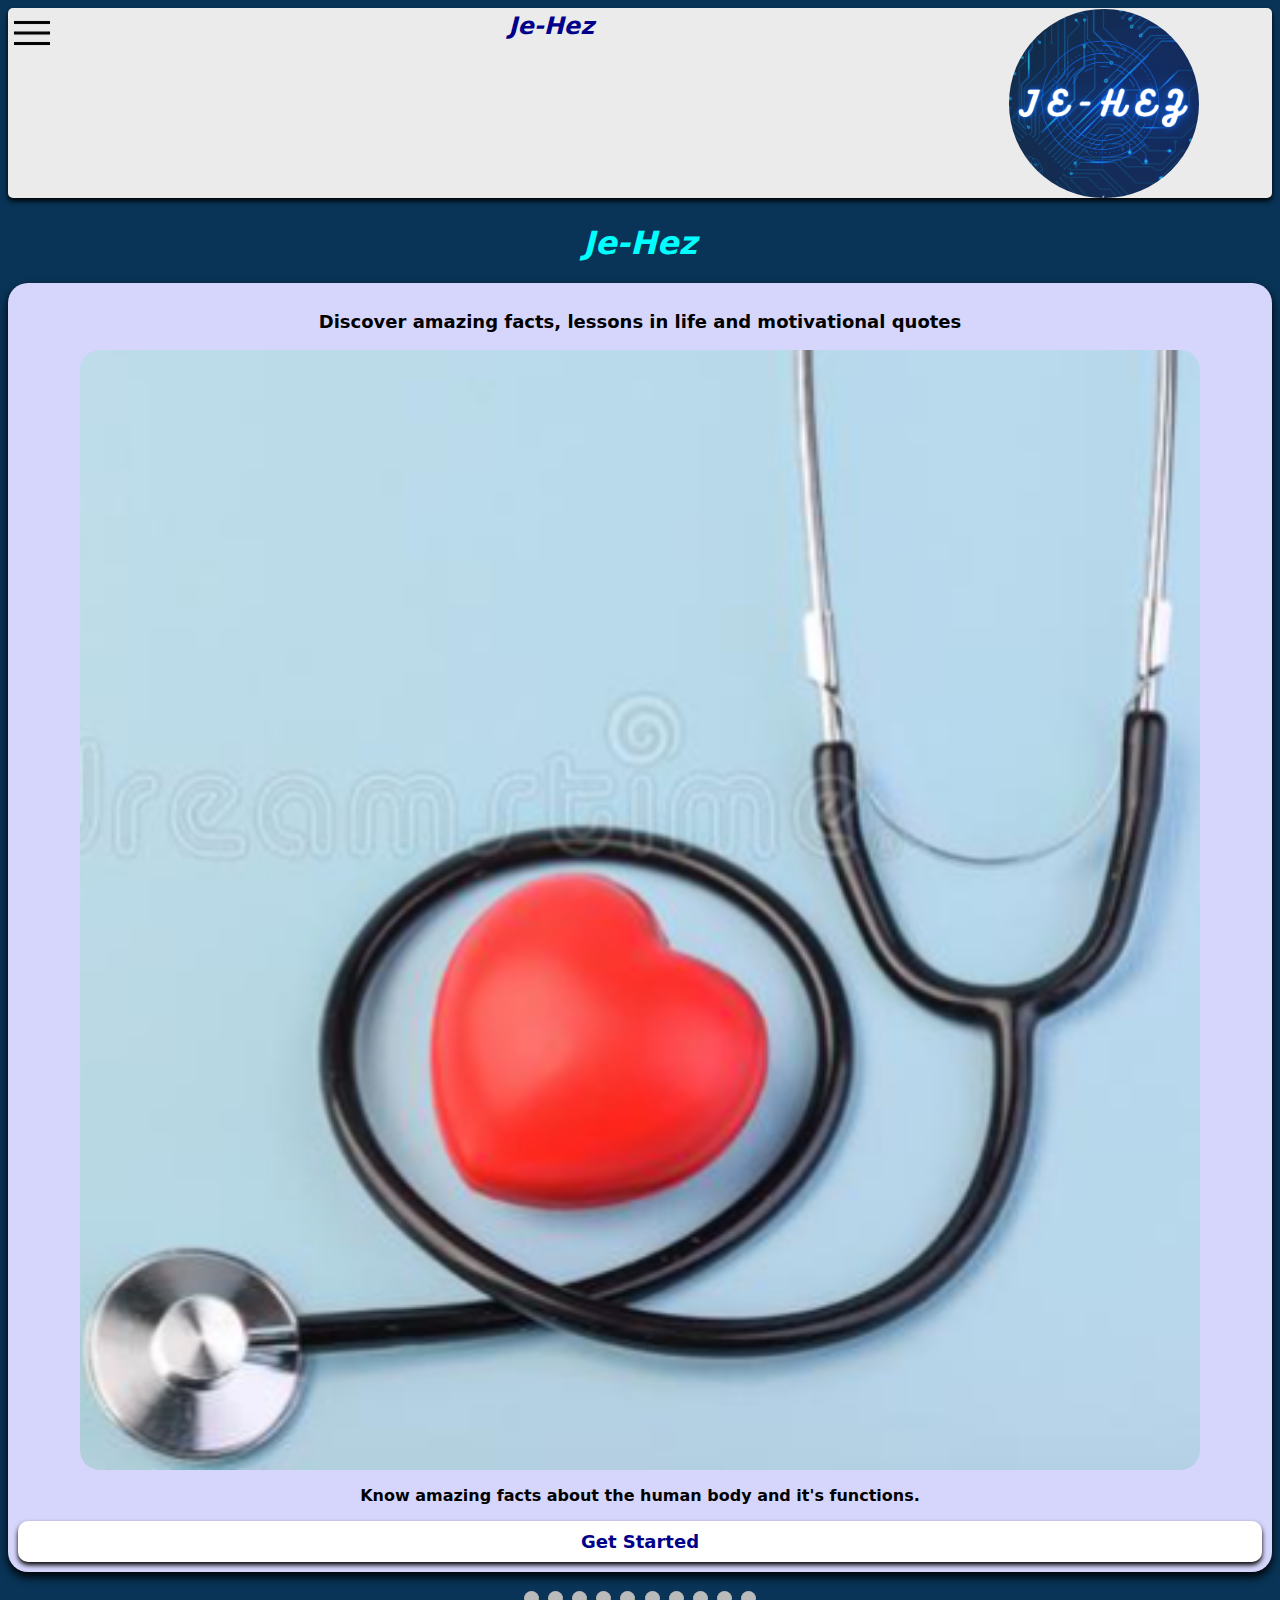
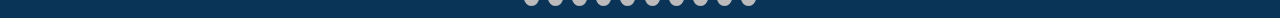
<file: index.html>
<!DOCTYPE html>
<html lang="en">
<head>
    <meta charset="UTF-8">
    <meta http-equiv="X-UA-Compatible" content="IE=edge">
    <meta name="viewport" content="width=device-width, initial-scale=1.0">
    <title>Home</title>
    <link rel="stylesheet" href="css/index.css">
</head>
<body>
    <div class="div">
        <div class="dd">
        <img src="icons/menu.png" class="dd-btn">
        <div class="dd-content">
            <div class="dis">
            <h2 class="head">Je-Hez</h2>
            <a href="#"><img class="img" src="icons/home.png">Home</a>
            <a href="collections.html"><img class="img" src="icons/collection.png">Collections</a>
            <a href="" onclick="note()"><img class="img" src="icons/trend.png">Trending</a>
            <a href="" onclick="note()"><img class="img" src="icons/explore.png">Discover</a>
            <a href="about.html"><img class="img" src="icons/about.png">About Us</a>
            </div>
        </div>
        </div>
        <p>Je-Hez</p>
         <img src="images/jehez.png" width="15%" style="border-radius: 50%;" class="logo">
    </div>
    <div class="body">
    <h1>Je-Hez</h1>
        <div class="slider">
            <p>Discover amazing facts, lessons in life and motivational quotes
            </p>
            <div class="mySlides fade">
                <img class="im" src="images/human.png">
                <p>Know amazing facts about the human body and it's functions.</p>
            </div>
            <div class="mySlides fade">
                <img class="im" src="images/food.png">
                <p>Get an idea on what kind of food is best for your body, and more 
                    fun facts.
                </p>
            </div>
            <div class="mySlides fade">
                <img class="im" src="images/nature.png">
                <p>Interesting facts about mother nature.</p>
            </div>
            <div class="mySlides fade">
                <img class="im" src="images/tech.png">
                <p>Get updated on scientific research done world wide.</p>
            </div>
            <div class="mySlides fade">
                <img class="im" src="images/school.png">
                <p>Updates on the education and business sector.</p>
            </div>
            <div class="mySlides fade">
                <img class="im" src="images/science.png">
                <p>Can't trust books with you're technology research? We've got 
                    your back.
                </p>
            </div>
            <div class="mySlides fade">
                <img class="im" src="images/space.png">
                <p>Ideas and facts beyond the stars, in space. Discover more.</p>
            </div>
            <div class="mySlides fade">
                <img class="im" src="images/animal.png">
                <p>Explore the hidden facts about the wild.</p>
            </div>
            <div class="mySlides fade">
                <img class="im" src="images/life.png">
                <p>Lessons in life that get you motivated.</p>
            </div>
            <div class="mySlides fade">
                <img class="im" src="images/quotes.png">
                <p>Get motivated in different categories with motivational quotes 
                    and articles.
                </p>
            </div>
        <a href="collections.html" class="start">Get Started</a>
        </div><br>
        <div style="text-align: center;">
            <span class="dot"></span>
            <span class="dot"></span>
            <span class="dot"></span>
            <span class="dot"></span>
            <span class="dot"></span>
            <span class="dot"></span>
            <span class="dot"></span>
            <span class="dot"></span>
            <span class="dot"></span>
            <span class="dot"></span>
        </div>
    </div>
    <script src="javascript/index.js"></script>
    <script src="javascript/note.js"></script>
</body>
</html>
</file>
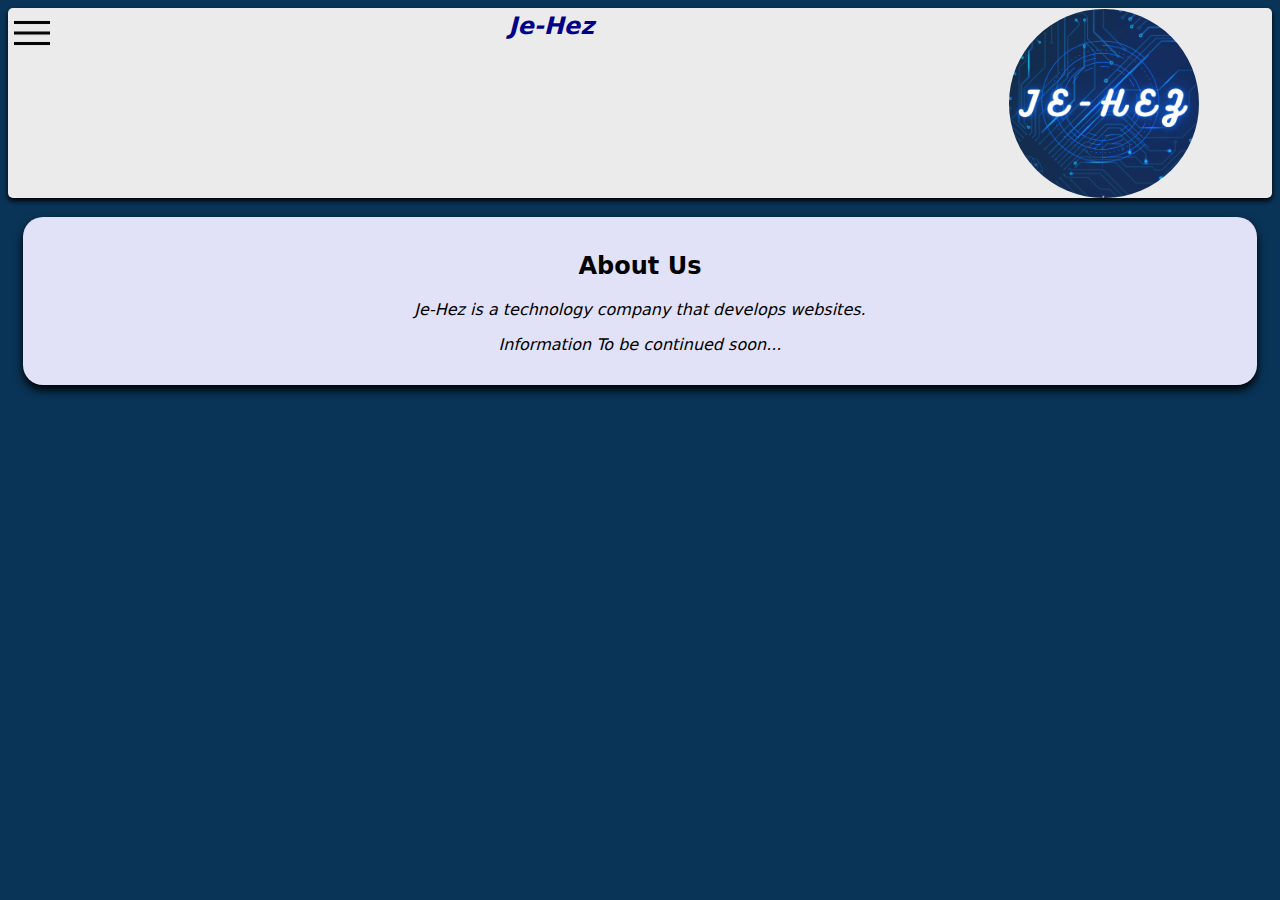
<file: about.html>
<!DOCTYPE html>
<html lang="en">
<head>
    <meta charset="UTF-8">
    <meta http-equiv="X-UA-Compatible" content="IE=edge">
    <meta name="viewport" content="width=device-width, initial-scale=1.0">
    <title>About Us</title>
    <link rel="stylesheet" href="css/about.css">
</head>
<body>
    <div class="div">
        <div class="dd">
            <img src="icons/menu.png" class="dd-btn">
            <div class="dd-content">
                <div class="dis">
                <h2 class="head">Je-Hez</h2>
                <a href="index.html"><img class="img" src="icons/home.png">Home</a>
                <a href="collections.html"><img class="img" src="icons/collection.png">Collections</a>
                <a href=""><img class="img" src="icons/trend.png">Trending</a>
                <a href=""><img class="img" src="icons/explore.png">Discover</a>
                <a href="about.html"><img class="img" src="icons/about.png">About Us</a>
                </div>
            </div>
            </div>
            <p>Je-Hez</p>
             <img src="images/jehez.png" width="15%" style="border-radius: 50%;" class="logo">
        </div>  
    <div class="body">
        <h2>About Us</h2>
        <p>Je-Hez is a technology company that develops websites.</p>
        <p>Information To be continued soon...</p>
    </div>
    <script src="javascript/note.js"></script>
</body>
</html>
</file>
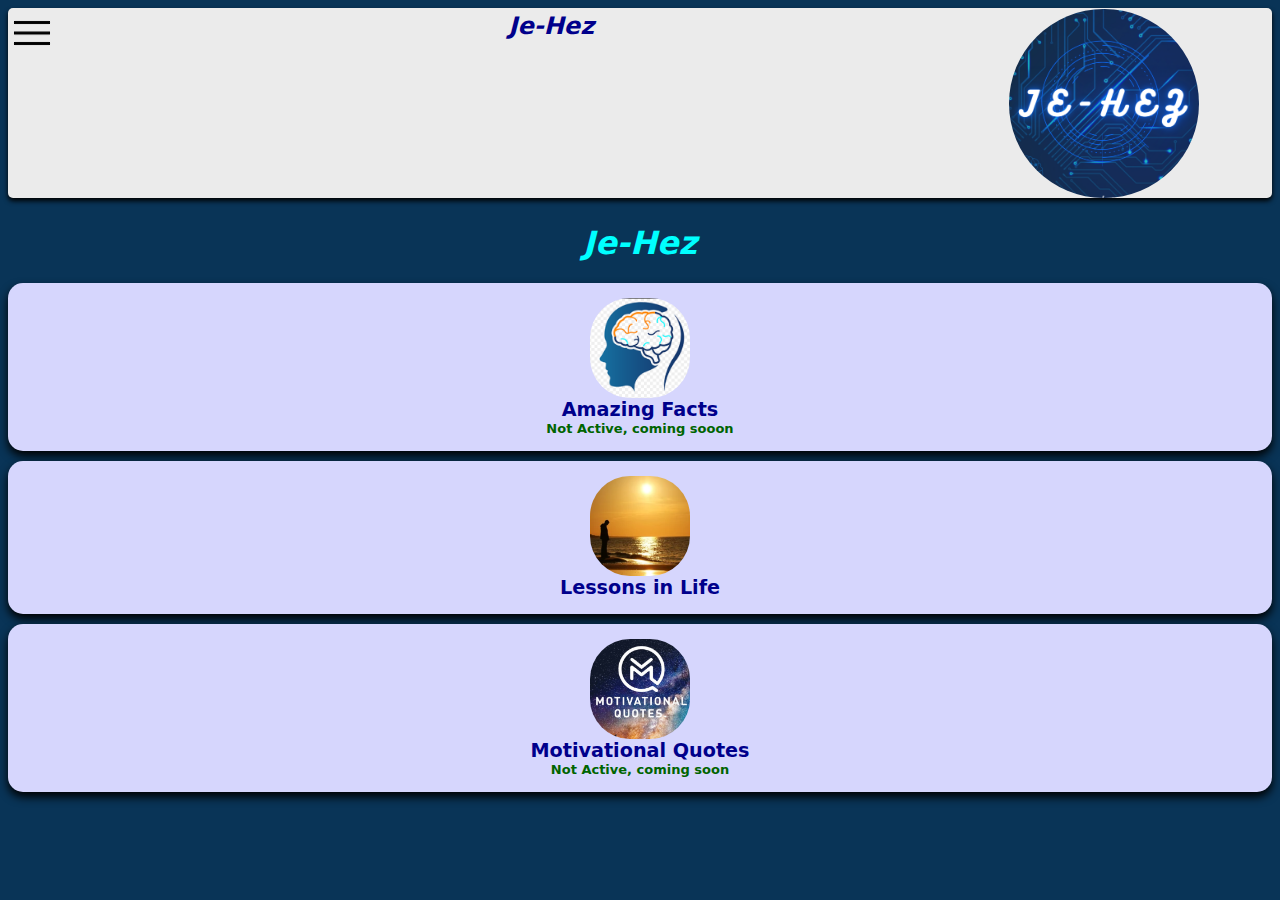
<file: collections.html>
<!DOCTYPE html>
<html lang="en">
<head>
    <meta charset="UTF-8">
    <meta http-equiv="X-UA-Compatible" content="IE=edge">
    <meta name="viewport" content="width=device-width, initial-scale=1.0">
    <title>Collections</title>
    <link rel="stylesheet" href="css/collections.css">
</head>
<body>
    <div class="div">
        <div class="dd">
            <img src="icons/menu.png" class="dd-btn">
            <div class="dd-content">
                <div class="dis">
                <h2 class="head">Je-Hez</h2>
                <a href="index.html"><img class="img" src="icons/home.png">Home</a>
                <a href="#"><img class="img" src="icons/collection.png">Collections</a>
                <a href="" onclick="note()"><img class="img" src="icons/trend.png">Trending</a>
                <a href="" onclick="note()"><img class="img" src="icons/explore.png">Discover</a>
                <a href="about.html"><img class="img" src="icons/about.png">About Us</a>
                </div>
            </div>
            </div>
            <p>Je-Hez</p>
             <img src="images/jehez.png" width="15%" style="border-radius: 50%;" class="logo">
    </div> 
    <div class="body">
    <h1>Je-Hez</h1>
    <div class="maini">
        <a href="" onclick="note()"><img src="images/amazing.png">Amazing Facts <br>
        <p>Not Active, coming sooon</p></a>
    </div>
    <div class="main">
        <a href="lessons/topics.html"><img src="images/life.png">Lessons in Life</a>
    </div>
    <div class="maini">
        <a href="" onclick="note()"><img src="images/quotess.png">Motivational Quotes <br>
        <p>Not Active, coming soon</p></a>
    </div>
    </div>
    <script src="javascript/note.js"></script>
</body>
</html>
</file>
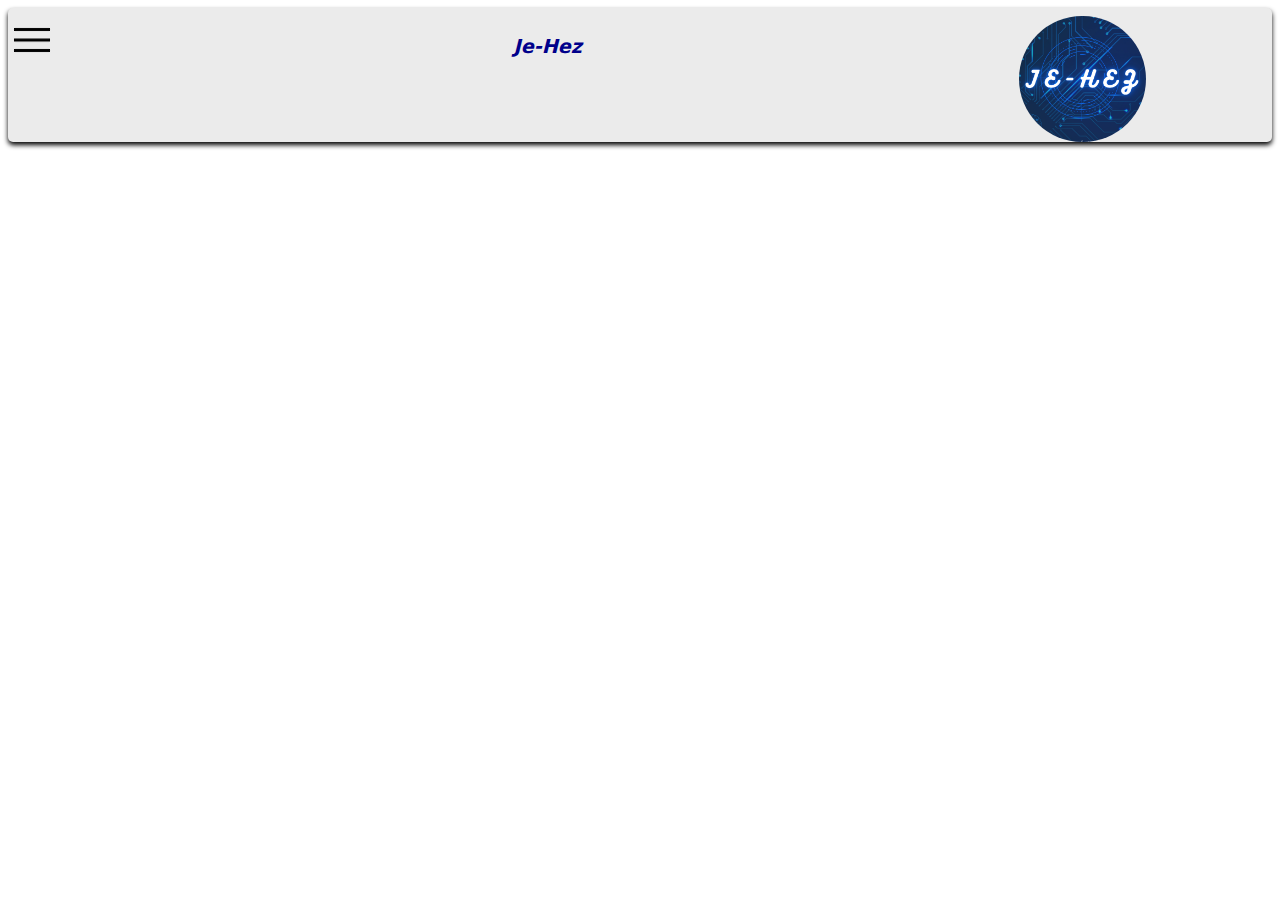
<file: nav.html>
<!DOCTYPE html>
<html lang="en">
<head>
    <meta charset="UTF-8">
    <meta http-equiv="X-UA-Compatible" content="IE=edge">
    <meta name="viewport" content="width=device-width, initial-scale=1.0">
    <title>nav</title>
    <link rel="stylesheet" href="css/nav.css">
</head>
<body>
    <div class="div">
        <div class="dd">
            <img src="icons/menu.png" class="dd-btn">
            <div class="dd-content">
                <div class="dis">
                <h2 class="head">Je-Hez</h2>
                <a href="index.html"><img class="img" src="icons/home.png">Home</a>
                <a href="collections.html"><img class="img" src="icons/collection.png">Collections</a>
                <a href=""><img class="img" src="icons/trend.png">Trending</a>
                <a href=""><img class="img" src="icons/explore.png">Discover</a>
                <a href="about.html"><img class="img" src="icons/about.png">About Us</a>
                </div>
            </div>
            </div>
            <p>Je-Hez</p>
             <img src="images/jehez.png" width="10%" style="border-radius: 50%;" class="logo">
        </div>  
</body>
</html>
</file>
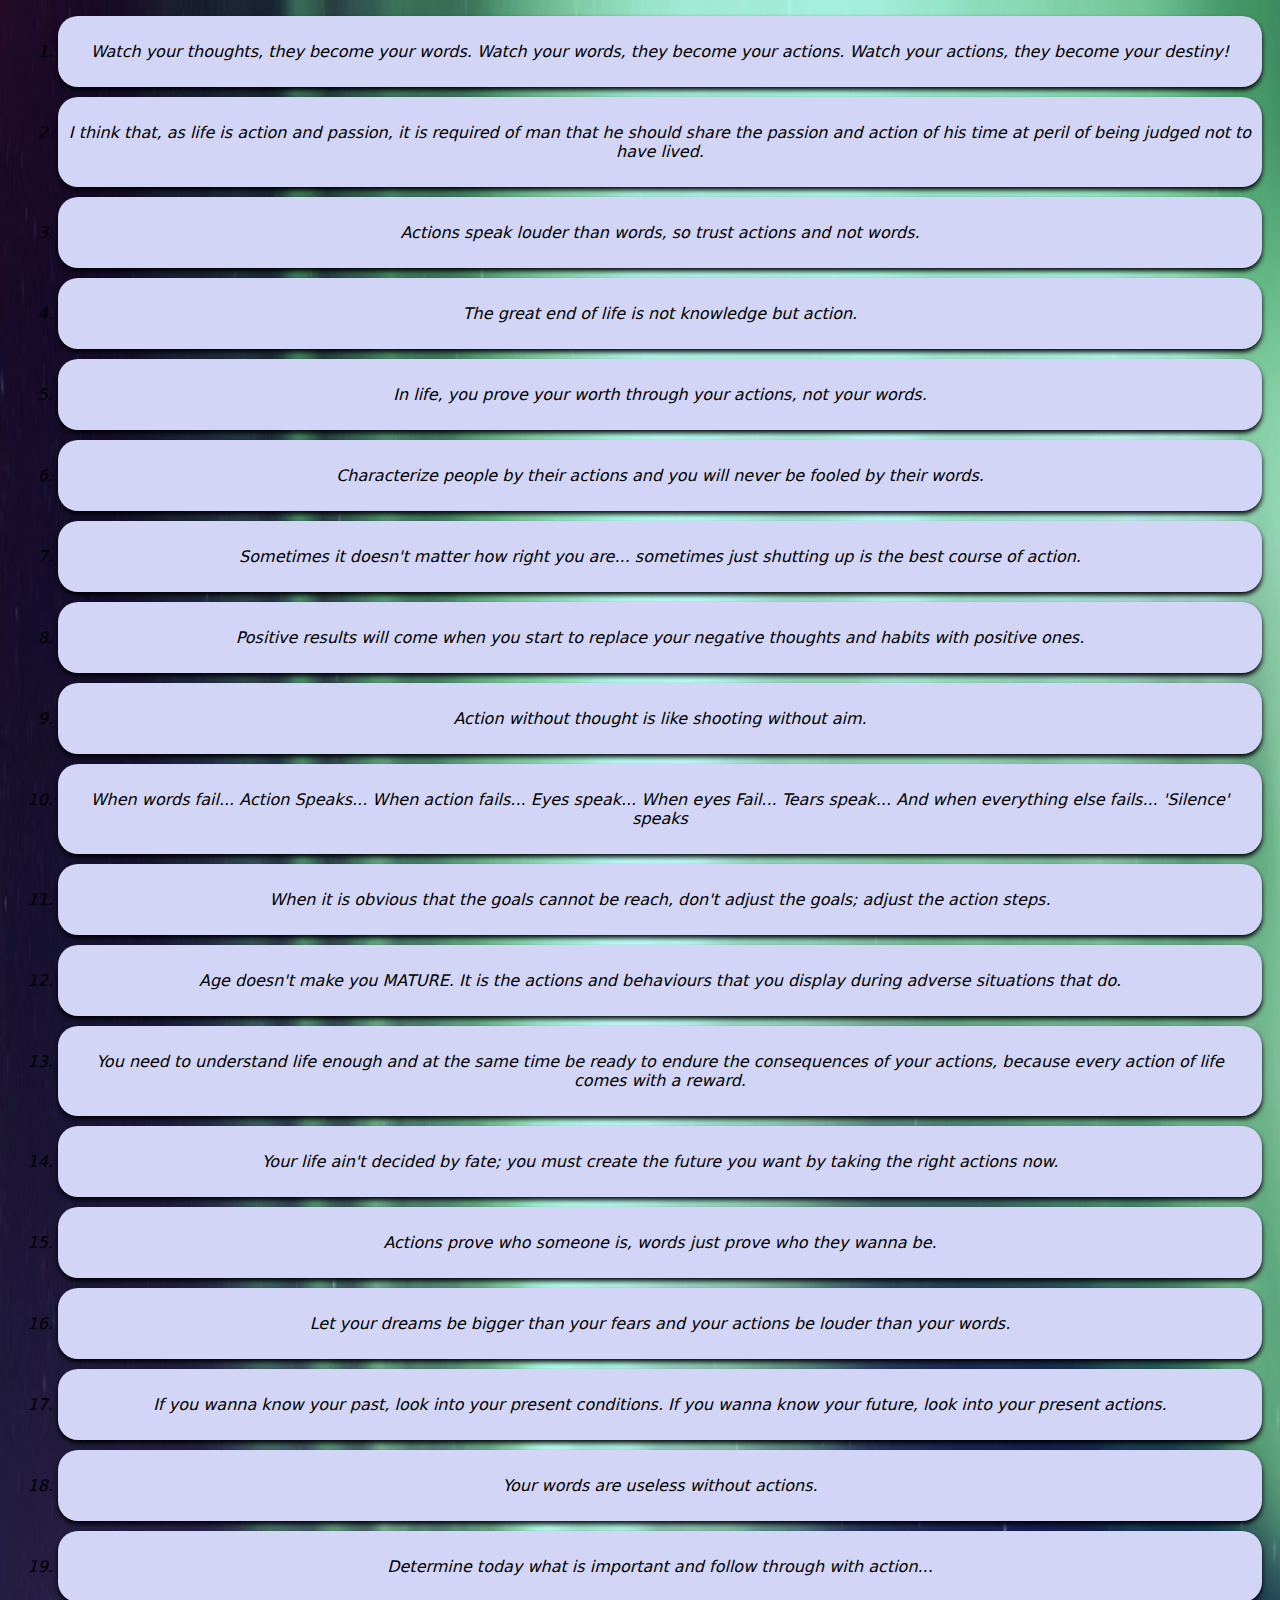
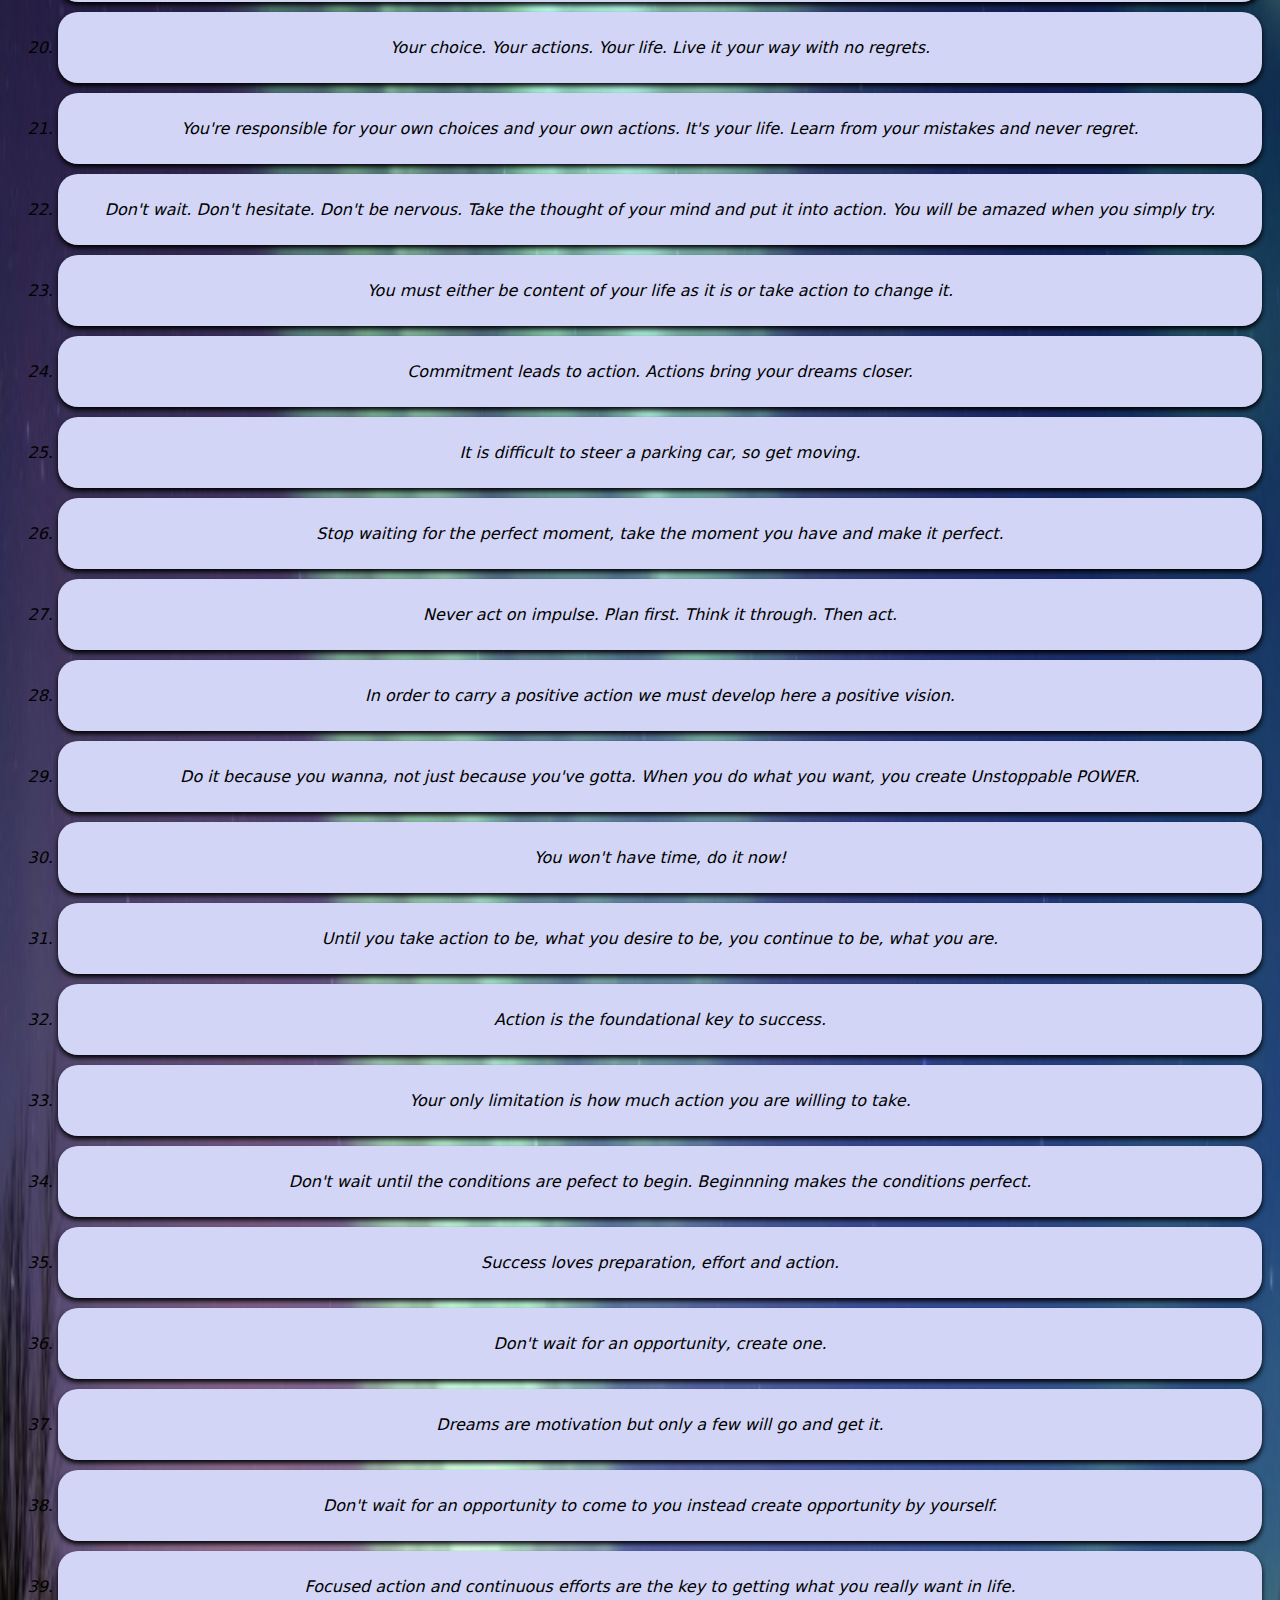
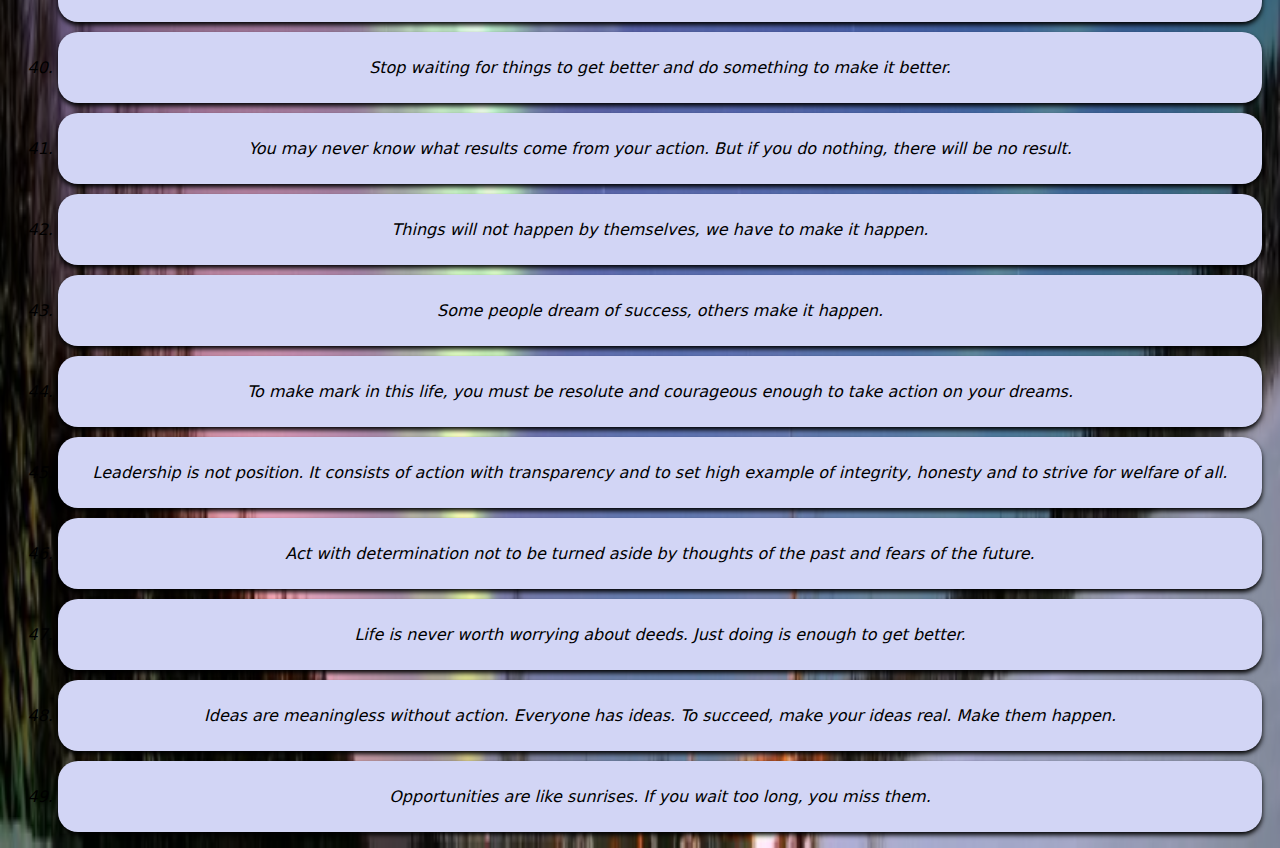
<file: lessons/action.html>
<!DOCTYPE html>
<html lang="en">
<head>
    <meta charset="UTF-8">
    <meta http-equiv="X-UA-Compatible" content="IE=edge">
    <meta name="viewport" content="width=device-width, initial-scale=1.0">
    <title>Action</title>
    <link rel="stylesheet" href="css/style.css">
</head>
<body style="background-image: url('images/space.png'); background-size: 100% 100%">
    <ol>
        <li><p>Watch your thoughts, they become your words. Watch your words, 
            they become your actions. Watch your actions, they become your 
            destiny! 
        </p></li>
        <li><p>I think that, as life is action and passion, it is required of man 
            that he should share the passion and action of his time at peril 
            of being judged not to have lived.
        </p></li>
        <li><p>Actions speak louder than words, so trust actions 
            and not words.
        </p></li>
        <li><p>The great end of life is not knowledge but action.</p></li>
        <li><p>In life, you prove your worth through your actions, 
            not your words.
        </p></li>
        <li><p>Characterize people by their actions and you will never 
            be fooled by their words.
        </p></li>
        <li><p>Sometimes it doesn't matter how right you are... 
            sometimes just shutting up is the best course of action.
        </p></li>
        <li><p>Positive results will come when you start to replace your negative 
            thoughts and habits with positive ones.
        </p></li>
        <li><p>Action without thought is like shooting 
            without aim.
        </p></li>
        <li><p>When words fail... Action Speaks... When action fails... 
            Eyes speak... When eyes Fail... Tears speak... And when everything else fails... 
            'Silence' speaks
        </p></li>
        <li><p>When it is obvious that the goals cannot be reach, don't adjust 
            the goals; adjust the action steps.
        </p></li>
        <li><p>Age doesn't make you MATURE. It is the actions and behaviours that you 
            display during adverse situations that do.
        </p></li>
        <li><p>You need to understand life enough and at the same time be 
            ready to endure the consequences of your actions, because every action 
            of life comes with a reward.
        </p></li>
        <li><p>Your life ain't decided by fate; you must create the future 
            you want by taking the right actions now.
        </p></li>
        <li><p>Actions prove who someone is, words just prove who they 
            wanna be.
        </p></li>
        <li><p>Let your dreams be bigger than your fears and your actions be louder 
            than your words.
        </p></li>
        <li><p>If you wanna know your past, look into your present conditions. 
            If you wanna know your future, look into your present actions.
        </p></li>
        <li><p>Your words are useless without actions.</p></li>
        <li><p>Determine today what is important and follow through with action...</p></li>
        <li><p>Your choice. Your actions. Your life. Live it your way with no 
            regrets.
        </p></li>
        <li><p>You're responsible for your own choices and your own actions. 
            It's your life. Learn from your mistakes and never regret.
        </p></li>
        <li><p>Don't wait. Don't hesitate. Don't be nervous. Take the thought of 
            your mind and put it into action. You will be amazed when you simply try.
        </p></li>
        <li><p>You must either be content of your life as it is or take action 
            to change it.
        </p></li>
        <li><p>Commitment leads to action. Actions bring your dreams closer.</p></li>
        <li><p>It is difficult to steer a parking car, so get moving.</p></li>
        <li><p>Stop waiting for the perfect moment, take the moment you have and make it perfect.</p></li>
        <li><p>Never act on impulse. Plan first. Think it through. Then act.</p></li>
        <li><p>In order to carry a positive action we must develop here a positive vision.</p></li>
        <li><p>Do it because you wanna, not just because you've gotta. When you do what 
            you want, you create Unstoppable POWER.
        </p></li>
        <li><p>You won't have time, do it now!</p></li>
        <li><p>Until you take action to be, what you desire to be, you continue to be, 
            what you are.
        </p></li>
        <li><p>Action is the foundational key to success.</p></li>
        <li><p>Your only limitation is how much action you are willing to take.</p></li>
        <li><p>Don't wait until the conditions are pefect to begin. Beginnning makes the conditions perfect.
        </p></li>
        <li><p>Success loves preparation, effort and action.</p></li>
        <li><p>Don't wait for an opportunity, create one.</p></li>
        <li><p>Dreams are motivation but only a few will go and get it.</p></li>
        <li><p>Don't wait for an opportunity to come to you instead create opportunity by 
            yourself.
        </p></li>
        <li><p>Focused action and continuous efforts are the key to getting what 
            you really want in life.
        </p></li>
        <li><p>Stop waiting for things to get better and do something to make it better.</p></li>
        <li><p>You may never know what results come from your action. But if you do 
            nothing, there will be no result.
        </p></li>
        <li><p>Things will not happen by themselves, we have to make it happen.</p></li>
        <li><p>Some people dream of success, others make it happen.</p></li>
        <li><p>To make mark in this life, you must be resolute and courageous enough 
            to take action on your dreams.
        </p></li>
        <li><p>Leadership is not position. It consists of action with transparency 
            and to set high example of integrity, honesty and to strive for welfare of all.
        </p></li>
        <li><p>Act with determination not to be turned aside by thoughts of the past and fears 
            of the future.
        </p></li>
        <li><p>Life is never worth worrying about deeds. Just doing is enough to get better.</p></li>
        <li><p>Ideas are meaningless without action. Everyone has ideas. To succeed, make your ideas 
            real. Make them happen.
        </p></li>
        <li><p>Opportunities are like sunrises. If you wait too long, you miss them.</p></li>
    </ol>
</body>
</html>
</file>
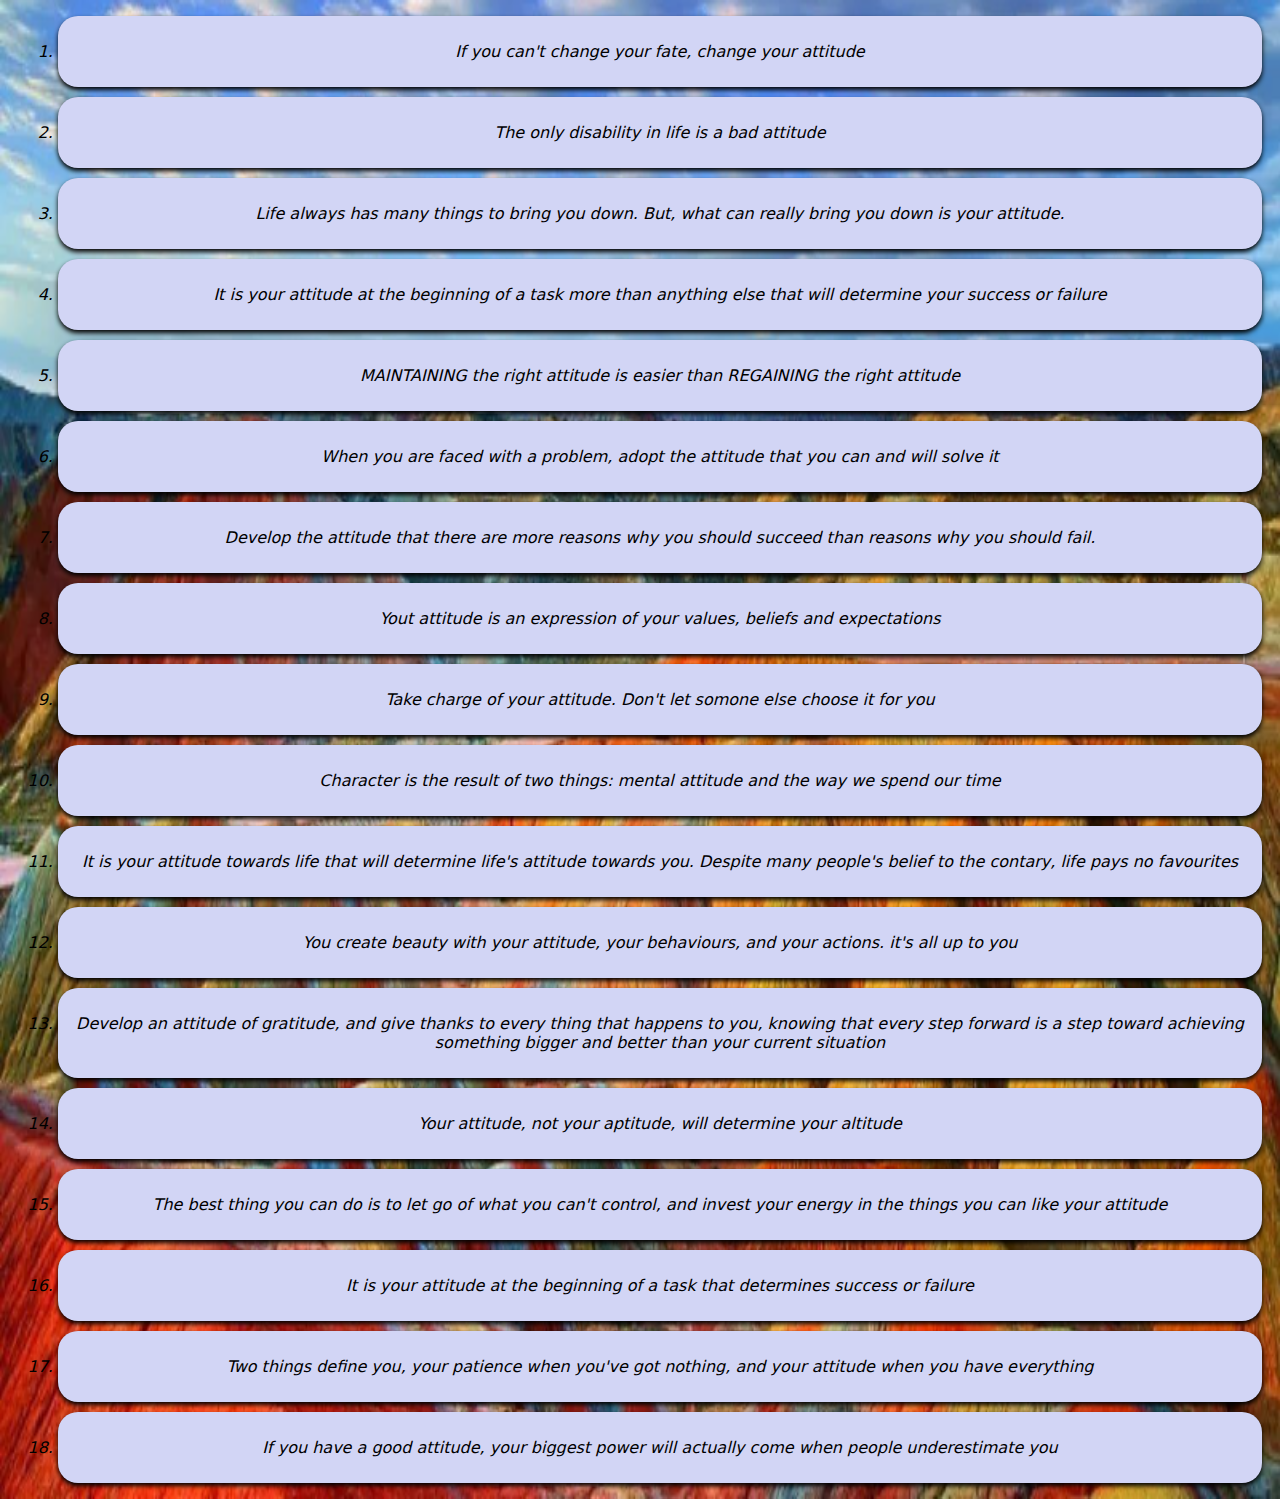
<file: lessons/attitude.html>
<!DOCTYPE html>
<html lang="en">
<head>
    <meta charset="UTF-8">
    <meta http-equiv="X-UA-Compatible" content="IE=edge">
    <meta name="viewport" content="width=device-width, initial-scale=1.0">
    <title>Attitude</title>
    <link rel="stylesheet" href="css/style.css">
</head>
<body style="background-image: url('images/colors.png'); background-size: 100% 100%;">
    <ol>
        <li><p>If you can't change your fate, change your attitude</p></li>
        <li><p>The only disability in life is a bad attitude</p></li>
        <li><p>Life always has many things to bring you down. But, what can really 
            bring you down is your attitude.
        </p></li>
        <li><p>It is your attitude at the beginning of a task more than anything 
            else that will determine your success or failure 
        </p></li>
        <li><p>MAINTAINING the right attitude is easier than REGAINING the right attitude</p></li>
        <li><p>When you are faced with a problem, adopt the attitude that you can and will 
            solve it
        </p></li>
        <li><p>Develop the attitude that there are more reasons why you should 
            succeed than reasons why you should fail.
        </p></li>
        <li><p>Yout attitude is an expression of your values, beliefs and 
            expectations
        </p></li>
        <li><p>Take charge of your attitude. Don't let somone else choose it 
            for you
        </p></li>
        <li><p>Character is the result of two things: mental attitude and 
            the way we spend our time
        </p></li>
        <li><p>It is your attitude towards life that will determine life's attitude towards 
            you. Despite many people's belief to the contary, life pays no favourites
        </p></li>
        <li><p>You create beauty with your attitude, your behaviours, and your actions. 
            it's all up to you
        </p></li>
        <li><p>Develop an attitude of gratitude, and give thanks to every thing that happens to you, 
            knowing that every step forward is a step toward achieving something bigger and better 
            than your current situation
        </p></li>
        <li><p>Your attitude, not your aptitude, will determine your altitude</p></li>
        <li><p>The best thing you can do is to let go of what you can't control, 
            and invest your energy in the things you can like your attitude
        </p></li>
        <li><p>It is your attitude at the beginning of a task that determines success or failure</p></li>
        <li><p>Two things define you, your patience when you've got nothing, and 
            your attitude when you have everything
        </p></li>
        <li><p>If you have a good attitude, your biggest power will actually come 
            when people underestimate you
        </p></li>
    </ol>
</body>
</html>
</file>
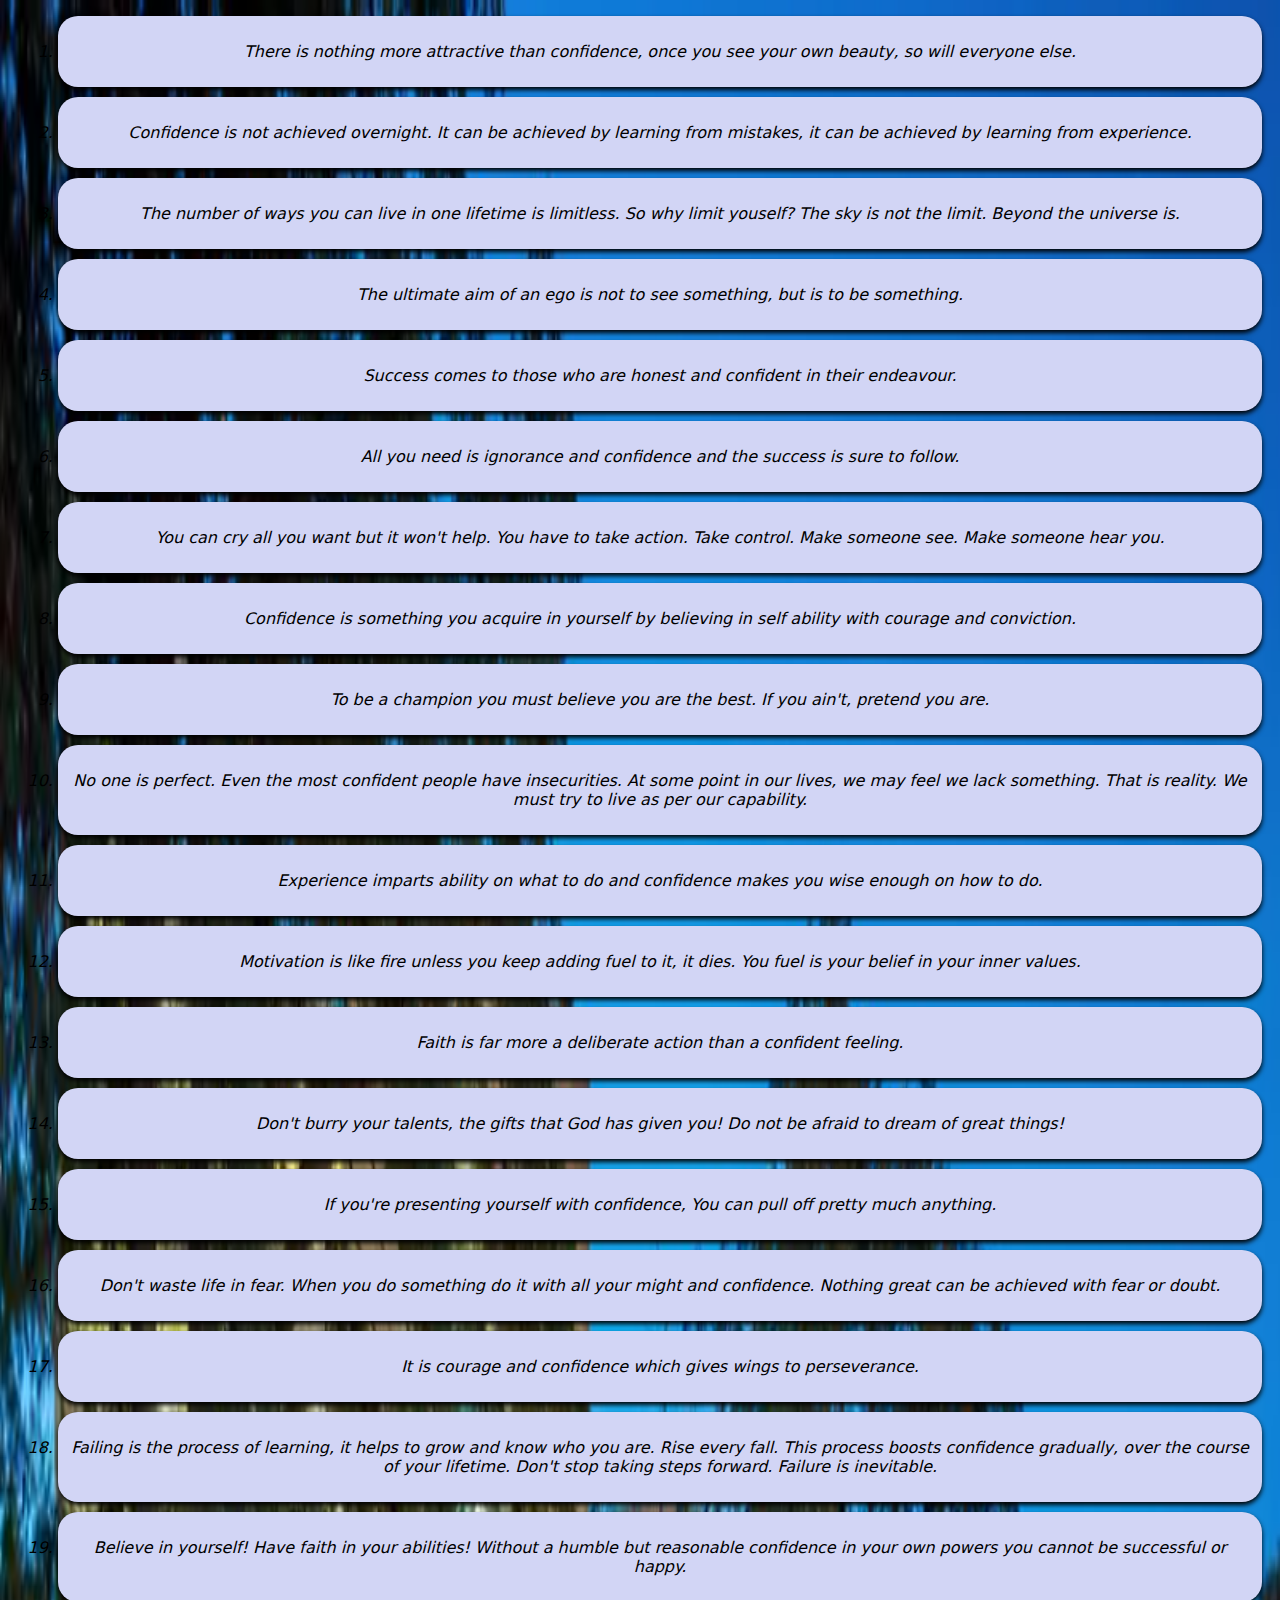
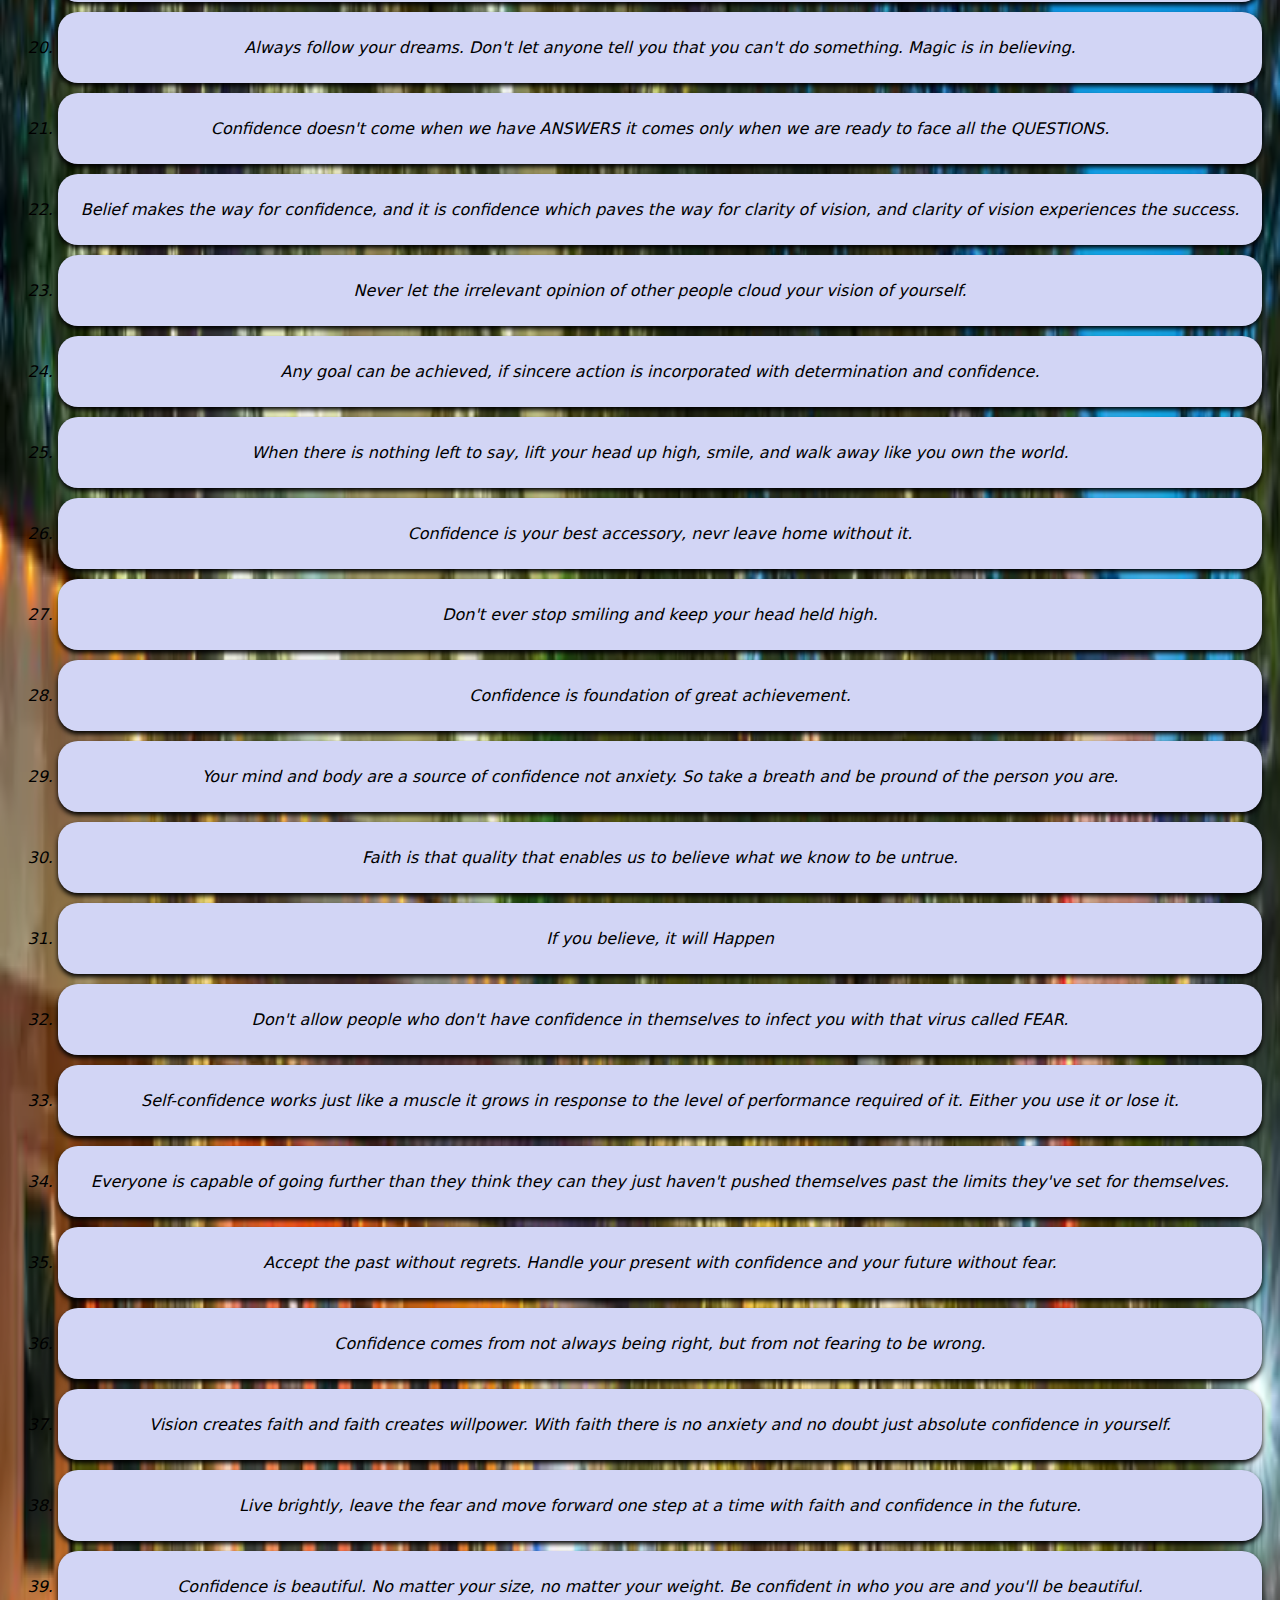
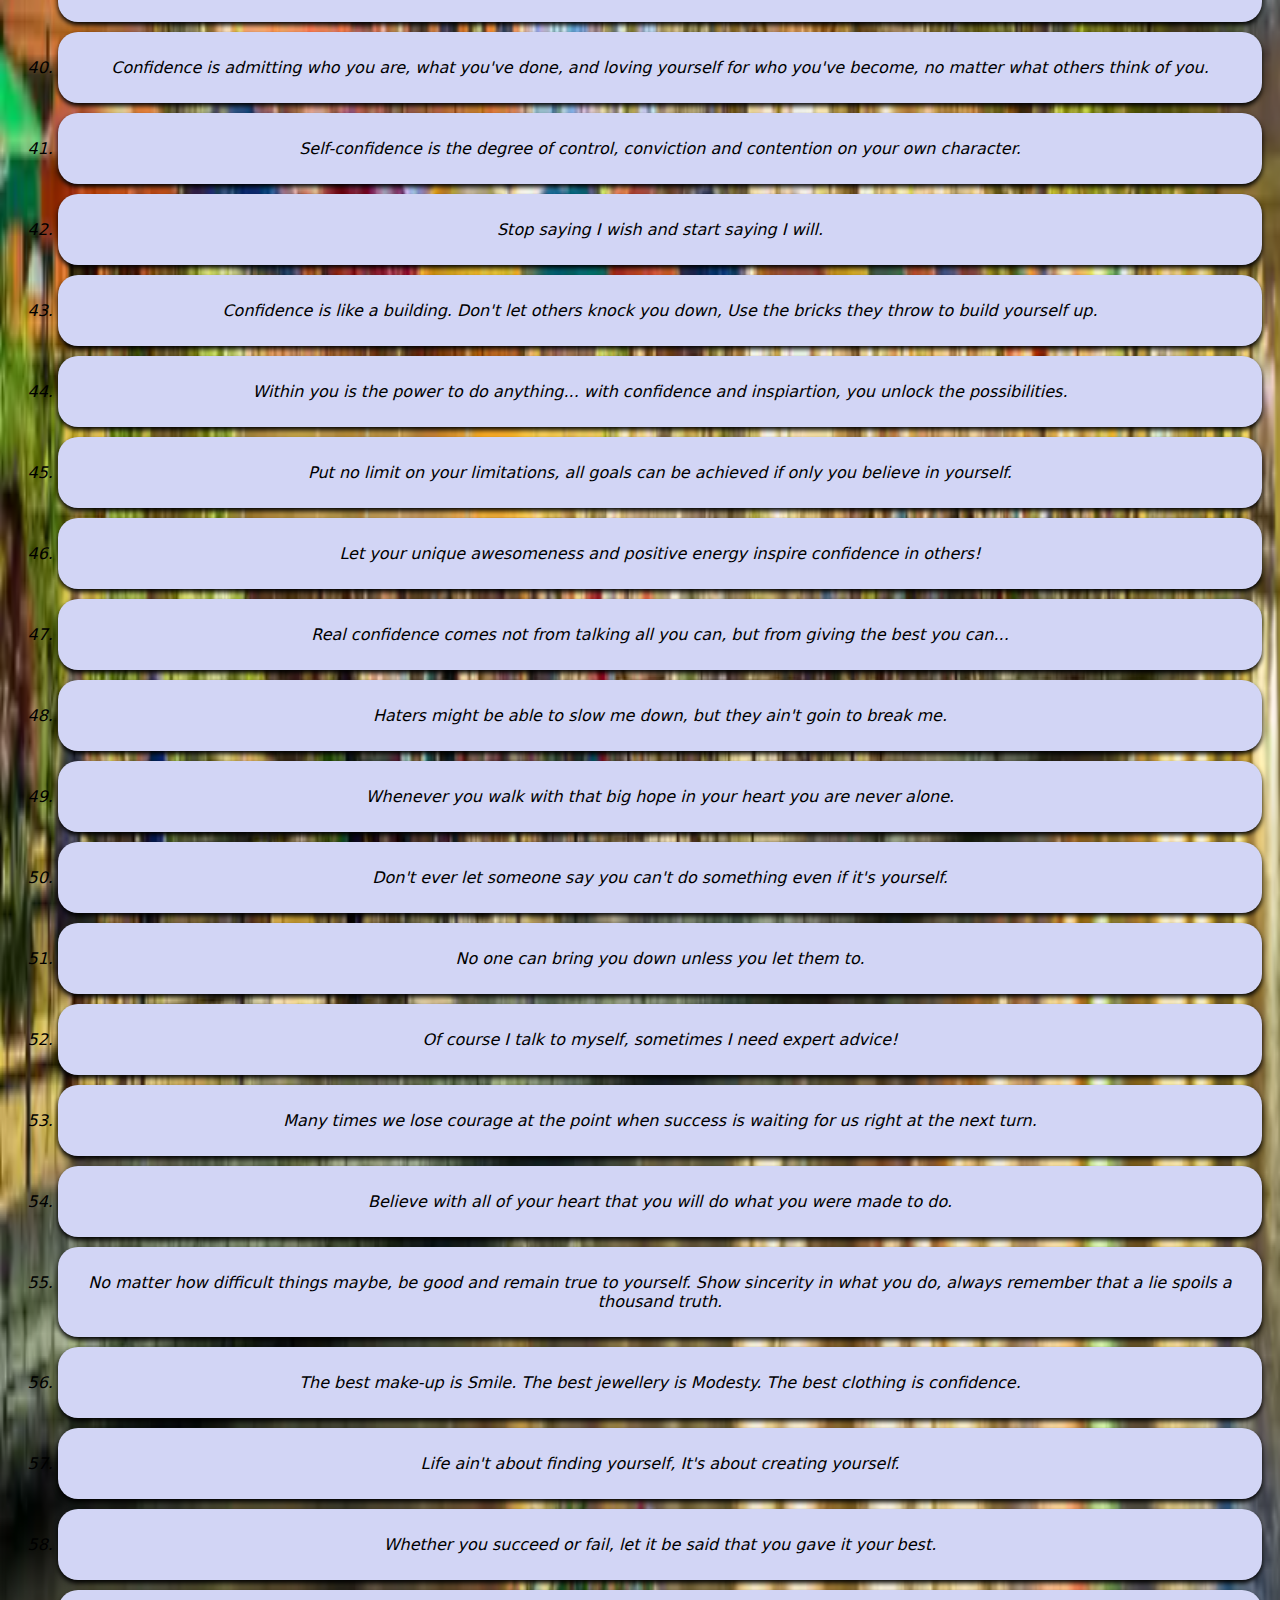
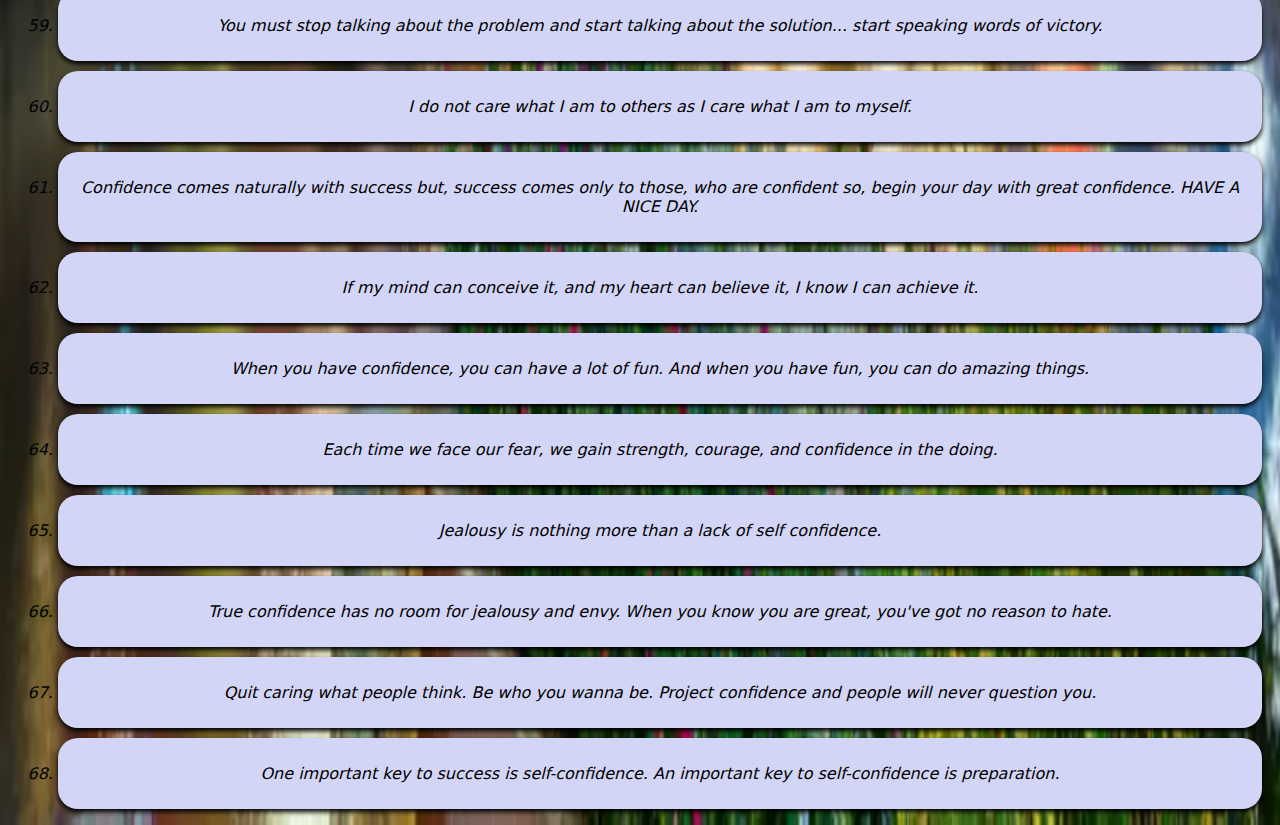
<file: lessons/confidence.html>
<!DOCTYPE html>
<html lang="en">
<head>
    <meta charset="UTF-8">
    <meta http-equiv="X-UA-Compatible" content="IE=edge">
    <meta name="viewport" content="width=device-width, initial-scale=1.0">
    <title>Confidence</title>
    <link rel="stylesheet" href="css/style.css">
</head>
<body style="background-image: url('images/town.png'); background-size: 100% 100%;">
    <ol>
        <li><p>There is nothing more attractive than confidence, once 
            you see your own beauty, so will everyone else.
        </p></li>
        <li><p>Confidence is not achieved overnight. It can be achieved 
            by learning from mistakes, it can be achieved by learning from experience.
        </p></li>
        <li><p>The number of ways you can live in one lifetime is limitless. 
            So why limit youself? The sky is not the limit. Beyond the universe is.
        </p></li>
        <li><p>The ultimate aim of an ego is not to see something, but is to 
            be something.
        </p></li>
        <li><p>Success comes to those who are honest and confident in their endeavour.</p></li>
        <li><p>All you need is ignorance and confidence and the success is sure to follow. </p></li>
        <li><p>You can cry all you want but it won't help. You have to take action. 
            Take control. Make someone see. Make someone hear you.
        </p></li>
        <li><p>Confidence is something you acquire in yourself by believing in self 
            ability with courage and conviction.
        </p></li>
        <li><p>To be a champion you must believe you are the best. If you ain't, 
            pretend you are.
        </p></li>
        <li><p>No one is perfect. Even the most confident people have insecurities. 
            At some point in our lives, we may feel we lack something. That is reality. 
            We must try to live as per our capability. 
        </p></li>
        <li><p>Experience imparts ability on what to do and confidence makes 
            you wise enough on how to do.
        </p></li>
        <li><p>Motivation is like fire unless you keep adding fuel to it, it dies. 
            You fuel is your belief in your inner values.
        </p></li>
        <li><p>Faith is far more a deliberate action than a confident feeling.</p></li>
        <li><p>Don't burry your talents, the gifts that God has given you! Do not 
            be afraid to dream of great things!
        </p></li>
        <li><p>If you're presenting yourself with confidence, You can pull off 
            pretty much anything.
        </p></li>
        <li><p>Don't waste life in fear. When you do something do it with all your 
            might and confidence. Nothing great can be achieved with fear or doubt.
        </p></li>
        <li><p>It is courage and confidence which gives wings to perseverance.</p></li>
        <li><p>Failing is the process of learning, it helps to grow and know 
            who you are. Rise every fall. This process boosts confidence 
            gradually, over the course of your lifetime. Don't stop taking steps 
            forward. Failure is inevitable.
        </p></li>
        <li><p>Believe in yourself! Have faith in your abilities! Without a humble 
            but reasonable confidence in your own powers you cannot be successful 
            or happy.
        </p></li>
        <li><p>Always follow your dreams. Don't let anyone tell you that you can't 
            do something. Magic is in believing.
        </p></li>
        <li><p>Confidence doesn't come when we have ANSWERS it comes only 
            when we are ready to face all the QUESTIONS.
        </p></li>
        <li><p>Belief makes the way for confidence, and it is confidence which 
            paves the way for clarity of vision, and clarity of vision experiences 
            the success.
        </p></li>
        <li><p>Never let the irrelevant opinion of other people cloud your vision of 
            yourself.
        </p></li>
        <li><p>Any goal can be achieved, if sincere action is incorporated with 
            determination and confidence.
        </p></li>
        <li><p>When there is nothing left to say, lift your head up high, smile, 
            and walk away like you own the world.
        </p></li>
        <li><p>Confidence is your best accessory, nevr leave home without it.</p></li>
        <li><p>Don't ever stop smiling and keep your head held high.</p></li>
        <li><p>Confidence is foundation of great achievement.</p></li>
        <li><p>Your mind and body are a source of confidence not anxiety. So 
            take a breath and be pround of the person you are.
        </p></li>
        <li><p>Faith is that quality that enables us to believe what we know to be 
            untrue.
        </p></li>
        <li><p>If you believe, it will Happen</p></li>
        <li><p>Don't allow people who don't have confidence in 
            themselves to infect you with that virus called FEAR. 
        </p></li>
        <li><p>Self-confidence works just like a muscle it grows in 
            response to the level of performance required of it. Either 
            you use it or lose it.
        </p></li>
        <li><p>Everyone is capable of going further than they think they 
            can they just haven't pushed themselves past the limits they've 
            set for themselves.
        </p></li>
        <li><p>Accept the past without regrets. Handle your present with 
            confidence and your future without fear.
        </p></li>
        <li><p>Confidence comes from not always being right, but from 
            not fearing to be wrong.
        </p></li>
        <li><p>Vision creates faith and faith creates willpower. 
            With faith there is no anxiety and no doubt just absolute 
            confidence in yourself.
        </p></li>
        <li><p>Live brightly, leave the fear and move forward one step at a time 
            with faith and confidence in the future.
        </p></li>
        <li><p>Confidence is beautiful. No matter your size, no matter 
            your weight. Be confident in who you are and you'll be beautiful.
        </p></li>
        <li><p>Confidence is admitting who you are, what you've 
            done, and loving yourself for who you've become, no matter 
            what others think of you.
        </p></li>
        <li><p>Self-confidence is the degree of control, conviction and 
            contention on your own character.
        </p></li>
        <li><p>Stop saying I wish and start saying I will.</p></li>
        <li><p>Confidence is like a building. Don't let others knock you down, Use the 
            bricks they throw to build yourself up.
        </p></li>
        <li><p>Within you is the power to do anything... with confidence 
            and inspiartion, you unlock the possibilities.
        </p></li>
        <li><p>Put no limit on your limitations, all goals can be achieved 
            if only you believe in yourself.
        </p></li>
        <li><p>Let your unique awesomeness and positive energy inspire 
            confidence in others!
        </p></li>
        <li><p>Real confidence comes not from talking all you can, but 
            from giving the best you can...
        </p></li>
        <li><p>Haters might be able to slow me down, but they ain't goin 
            to break me.
        </p></li>
        <li><p>Whenever you walk with that big hope in your heart you are never 
            alone.
        </p></li>
        <li><p>Don't ever let someone say you can't do something even if it's yourself.</p></li>
        <li><p>No one can bring you down unless you let them to.</p></li>
        <li><p>Of course I talk to myself, sometimes I need expert advice!</p></li>
        <li><p>Many times we lose courage at the point when success is waiting for us 
            right at the next turn.
        </p></li>
        <li><p>Believe with all of your heart that you will do what you were made to do.</p></li>
        <li><p>No matter how difficult things maybe, be good and remain true to yourself. 
            Show sincerity in what you do, always remember that a lie spoils a thousand 
            truth.
        </p></li>
        <li><p>The best make-up is Smile. The best jewellery is Modesty. The best 
            clothing is confidence.
        </p></li>
        <li><p>Life ain't about finding yourself, It's about creating yourself.</p></li>
        <li><p>Whether you succeed or fail, let it be said that you gave it your best.</p></li>
        <li><p>You must stop talking about the problem and start talking about 
            the solution... start speaking words of victory.
        </p></li>
        <li><p>I do not care what I am to others as I care what I am to myself.</p></li>
        <li><p>Confidence comes naturally with success but, success comes only to those, 
            who are confident so, begin your day with great confidence. HAVE A NICE DAY.
        </p></li>
        <li><p>If my mind can conceive it, and my heart can believe it, I know I can 
            achieve it.
        </p></li>
        <li><p>When you have confidence, you can have a lot of fun. And when you 
            have fun, you can do amazing things.
        </p></li>
        <li><p>Each time we face our fear, we gain strength, courage, and confidence 
            in the doing.
        </p></li>
        <li><p>Jealousy is nothing more than a lack of self confidence.</p></li>
        <li><p>True confidence has no room for jealousy and envy. When you know 
            you are great, you've got no reason to hate.
        </p></li>
        <li><p>Quit caring what people think. Be who you wanna be. Project confidence and 
            people will never question you.
        </p></li>
        <li><p>One important key to success is self-confidence. An important key 
            to self-confidence is preparation.
        </p></li>
    </ol>
</body>
</html>
</file>
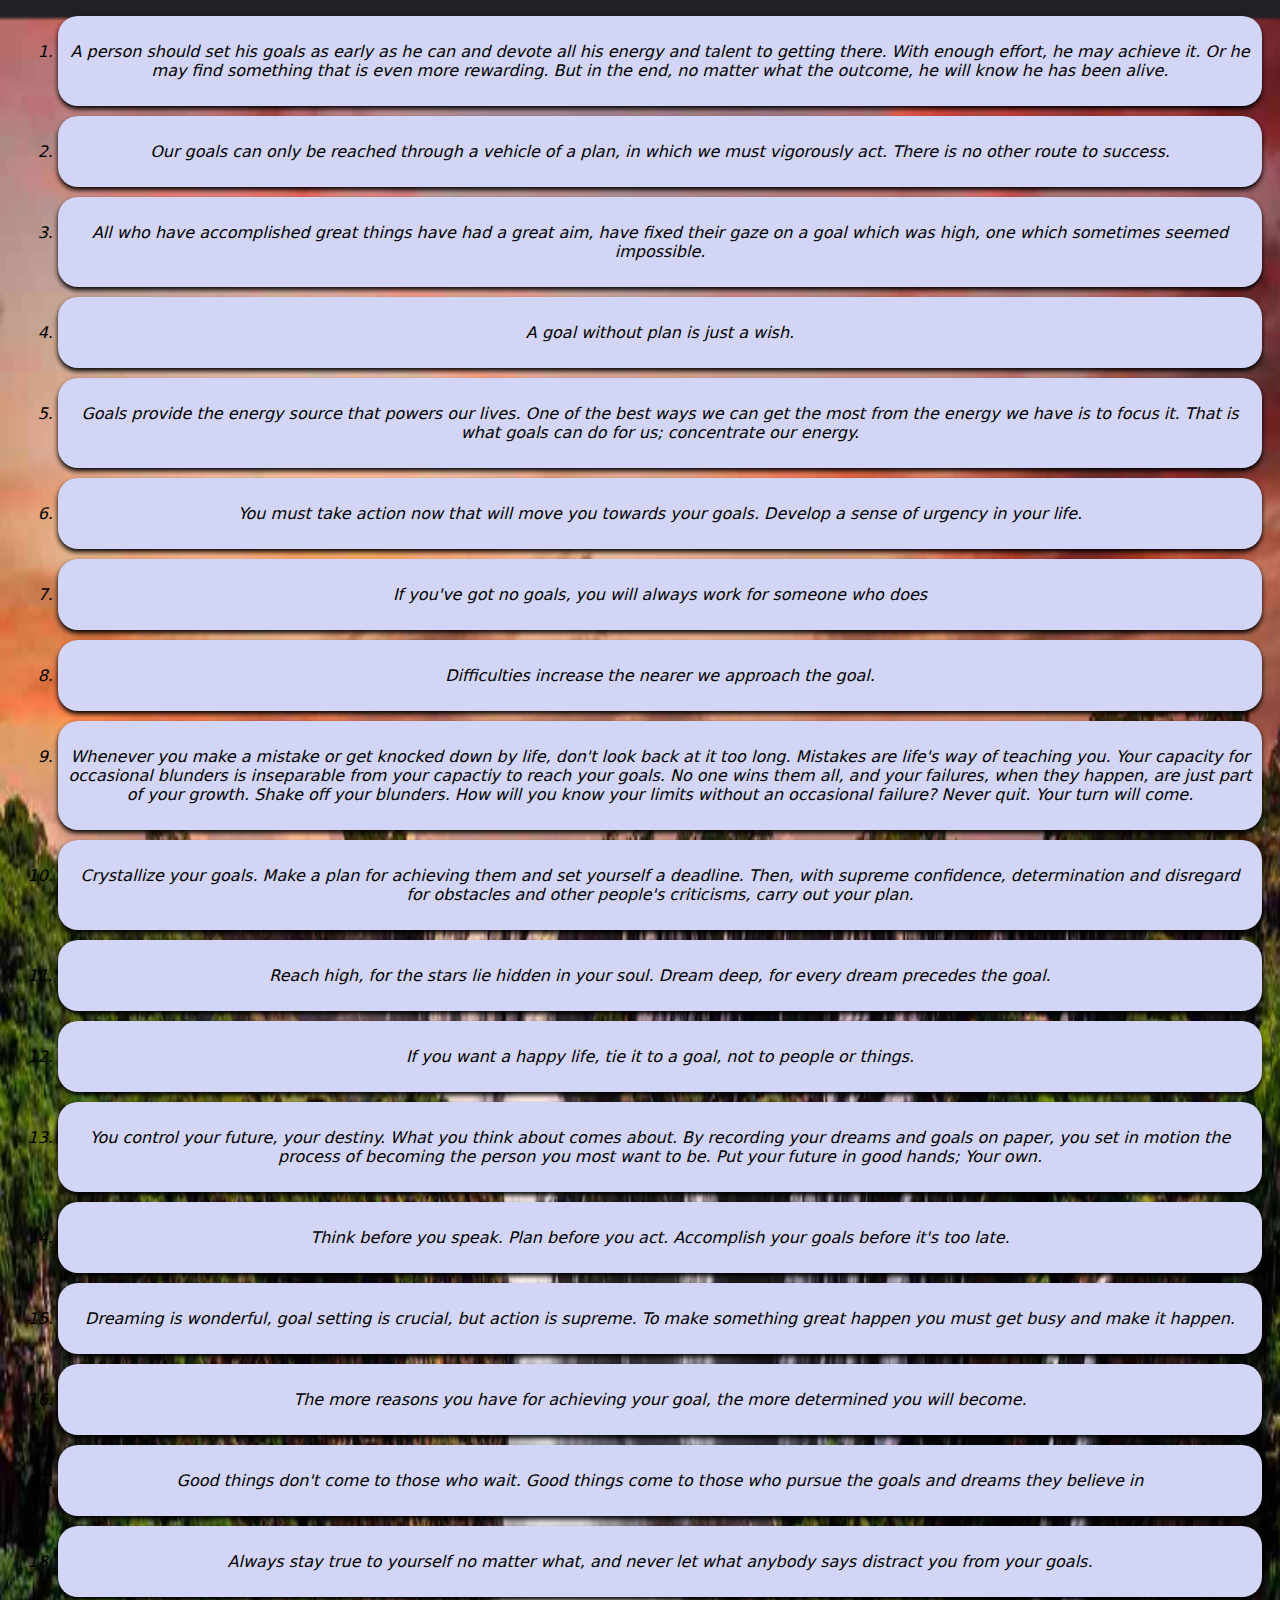
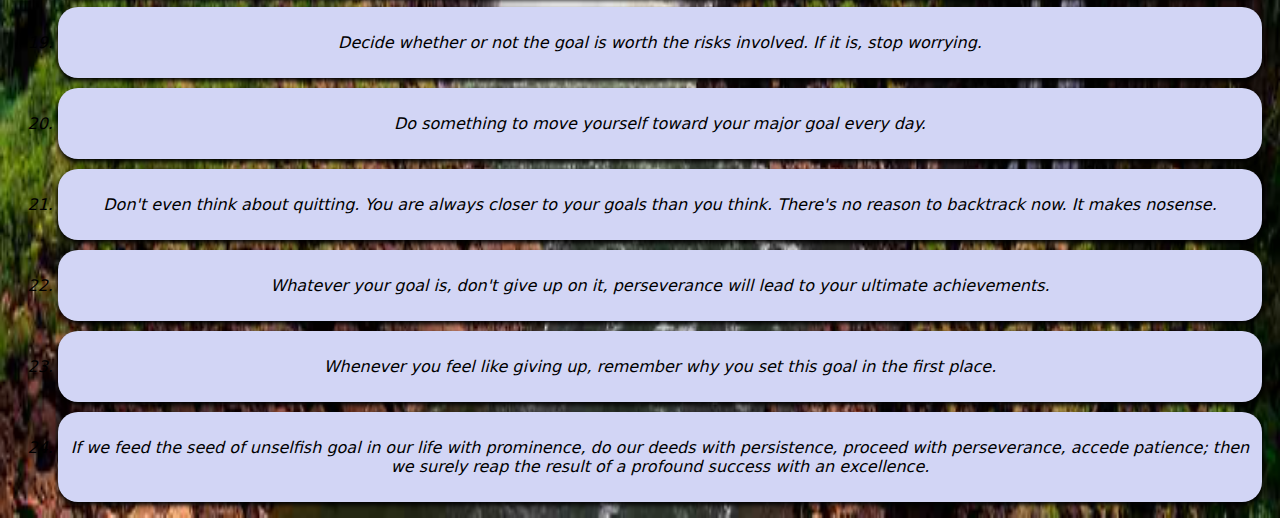
<file: lessons/goal.html>
<!DOCTYPE html>
<html lang="en">
<head>
    <meta charset="UTF-8">
    <meta http-equiv="X-UA-Compatible" content="IE=edge">
    <meta name="viewport" content="width=device-width, initial-scale=1.0">
    <title>Goal</title>
    <link rel="stylesheet" href="css/style.css">
</head>
<body style="background-image: url('images/valley.png'); background-size: 100% 100%;">
    <ol>
        <li><p>A person should set his goals as early as he can and devote all his 
            energy and talent to getting there. With enough effort, he may achieve it. 
            Or he may find something that is even more rewarding. But in the end, 
            no matter what the outcome, he will know he has been alive.
        </p></li>
        <li><p>Our goals can only be reached through a vehicle of a plan, in which 
            we must vigorously act. There is no other route to success.
        </p></li>
        <li><p>All who have accomplished great things have had a great aim, 
            have fixed their gaze on a goal which was high, one which sometimes 
            seemed impossible.
        </p></li>
        <li><p>A goal without plan is just a wish.</p></li>
        <li><p>Goals provide the energy source that powers our lives. 
            One of the best ways we can get the most from the energy we have is to 
            focus it. That is what goals can do for us; concentrate our energy.
        </p></li>
        <li><p>You must take action now that will move you towards your goals. Develop a sense 
            of urgency in your life.
        </p></li>
        <li><p>If you've got no goals, you will always work for someone who does</p></li>
        <li><p>Difficulties increase the nearer we approach the goal.</p></li>
        <li><p>Whenever you make a mistake or get knocked down by life, 
            don't look back at it too long. Mistakes are life's way 
            of teaching you. Your capacity for occasional blunders 
            is inseparable from your capactiy to reach your goals. 
            No one wins them all, and your failures, when they happen, 
            are just part of your growth. Shake off your blunders. 
            How will you know your limits without an occasional failure? 
            Never quit. Your turn will come.
        </p></li>
        <li><p>Crystallize your goals. Make a plan for achieving them 
            and set yourself a deadline. Then, with supreme confidence, 
            determination and disregard for obstacles and other people's 
            criticisms, carry out your plan.
        </p></li>
        <li><p>Reach high, for the stars lie hidden in your soul. 
            Dream deep, for every dream precedes the goal.
        </p></li>
        <li><p>If you want a happy life, tie it to a goal, not to 
            people or things.
        </p></li>
        <li><p>You control your future, your destiny. What you think 
            about comes about. By recording your dreams and goals 
            on paper, you set in motion the process of becoming the 
            person you most want to be. Put your future in good hands; Your own.
        </p></li>
        <li><p>Think before you speak. Plan before you act. Accomplish 
            your goals before it's too late.
        </p></li>
        <li><p>Dreaming is wonderful, goal setting is crucial, but action 
            is supreme. To make something great happen you must get 
            busy and make it happen.
        </p></li>
        <li><p>The more reasons you have for achieving your goal, the 
            more determined you will become.
        </p></li>
        <li><p>Good things don't come to those who wait. Good things come to those 
            who pursue the goals and dreams they believe in
        </p></li>
        <li><p>Always stay true to yourself no matter what, and never let what anybody 
            says distract you from your goals.
        </p></li>
        <li><p>Decide whether or not the goal is worth the risks involved. If it is, 
            stop worrying.
        </p></li>
        <li><p>Do something to move yourself toward your major goal every day.</p></li>
        <li><p>Don't even think about quitting. You are always closer to 
            your goals than you think. There's no reason to backtrack now. 
            It makes nosense.
        </p></li>
        <li><p>Whatever your goal is, don't give up on it, perseverance will lead 
            to your ultimate achievements.
        </p></li>
        <li><p>Whenever you feel like giving up, remember why you set this goal 
            in the first place.
        </p></li>
        <li><p>If we feed the seed of unselfish goal in our life with prominence, 
            do our deeds with persistence, proceed with perseverance, accede patience; 
            then we surely reap the result of a profound success with an excellence.
        </p></li>
    </ol>
</body>
</html>
</file>
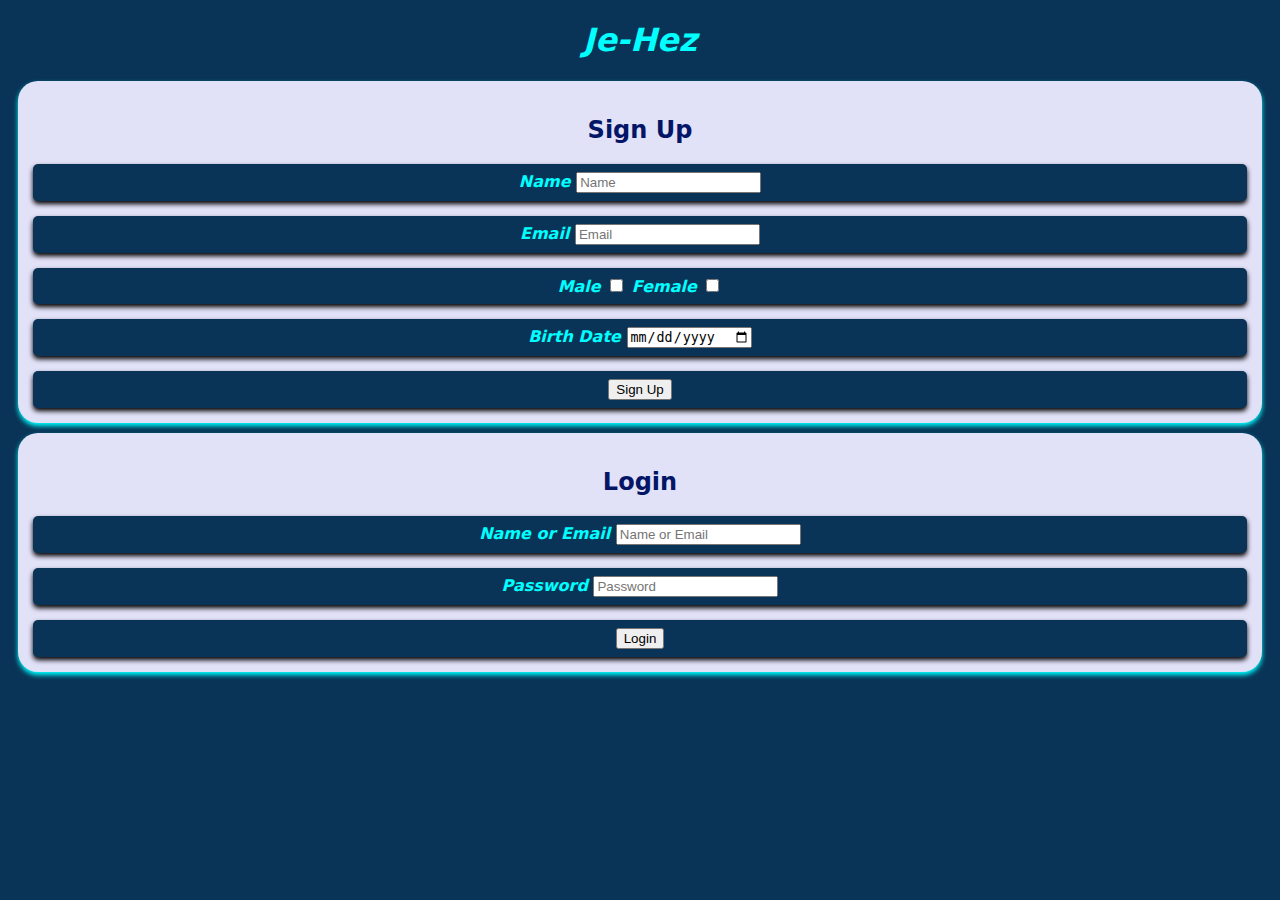
<file: lessons/join.html>
<!DOCTYPE html>
<html lang="en">
<head>
    <meta charset="UTF-8">
    <meta http-equiv="X-UA-Compatible" content="IE=edge">
    <meta name="viewport" content="width=device-width, initial-scale=1.0">
    <title>Join Us</title>
    <link rel="stylesheet" href="css/join.css">
</head>
<body>
    <h1>Je-Hez</h1>
    <div class="form-container">
        <h2>Sign Up</h2>
        <form action="#">
            <div class="input">
                <i>Name</i>
                <input type="text" placeholder="Name" name="name">
            </div>
            <div class="input">
                <i>Email</i>
                <input type="email" placeholder="Email" name="email">
            </div>
            <div class="input">
                <i1>Male</i1>
                <input type="checkbox">
                <i1>Female</i1>
                <input type="checkbox">
            </div>
            <div class="input">
                <i>Birth Date</i>
                <input type="date" name="date">
            </div>
            <div class="input">
                <input type="submit" value="Sign Up">
            </div>
        </form>
    </div>
    <div class="form-container">
        <h2>Login</h2>
        <form action="#">
            <div class="input">
                <i>Name or Email</i>
                <input type="text" placeholder="Name or Email" name="email">
            </div>
            <div class="input">
                <i>Password</i>
                <input type="password" placeholder="Password" name="password">
            </div>
            <div class="input">
                    <input type="submit" value="Login">
            </div>
        </form>
    </div>
</body>
</html>
</file>
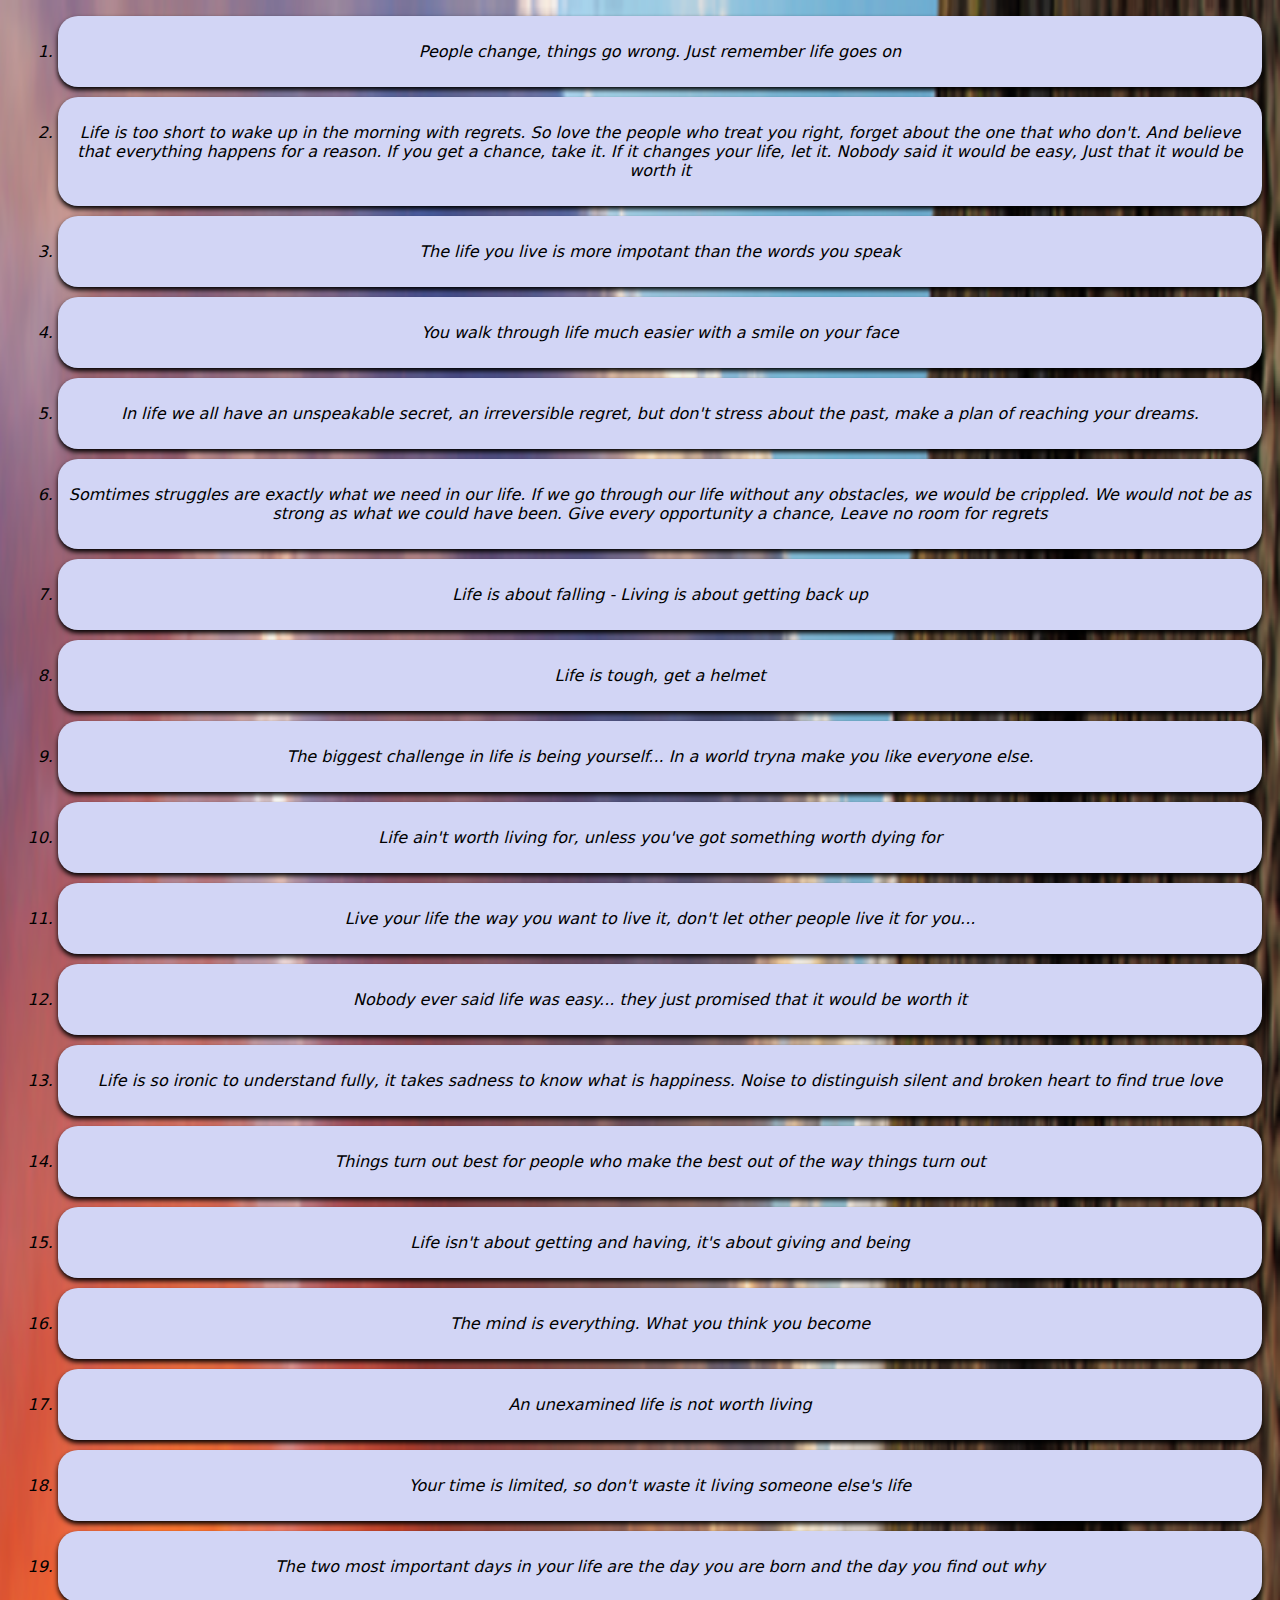
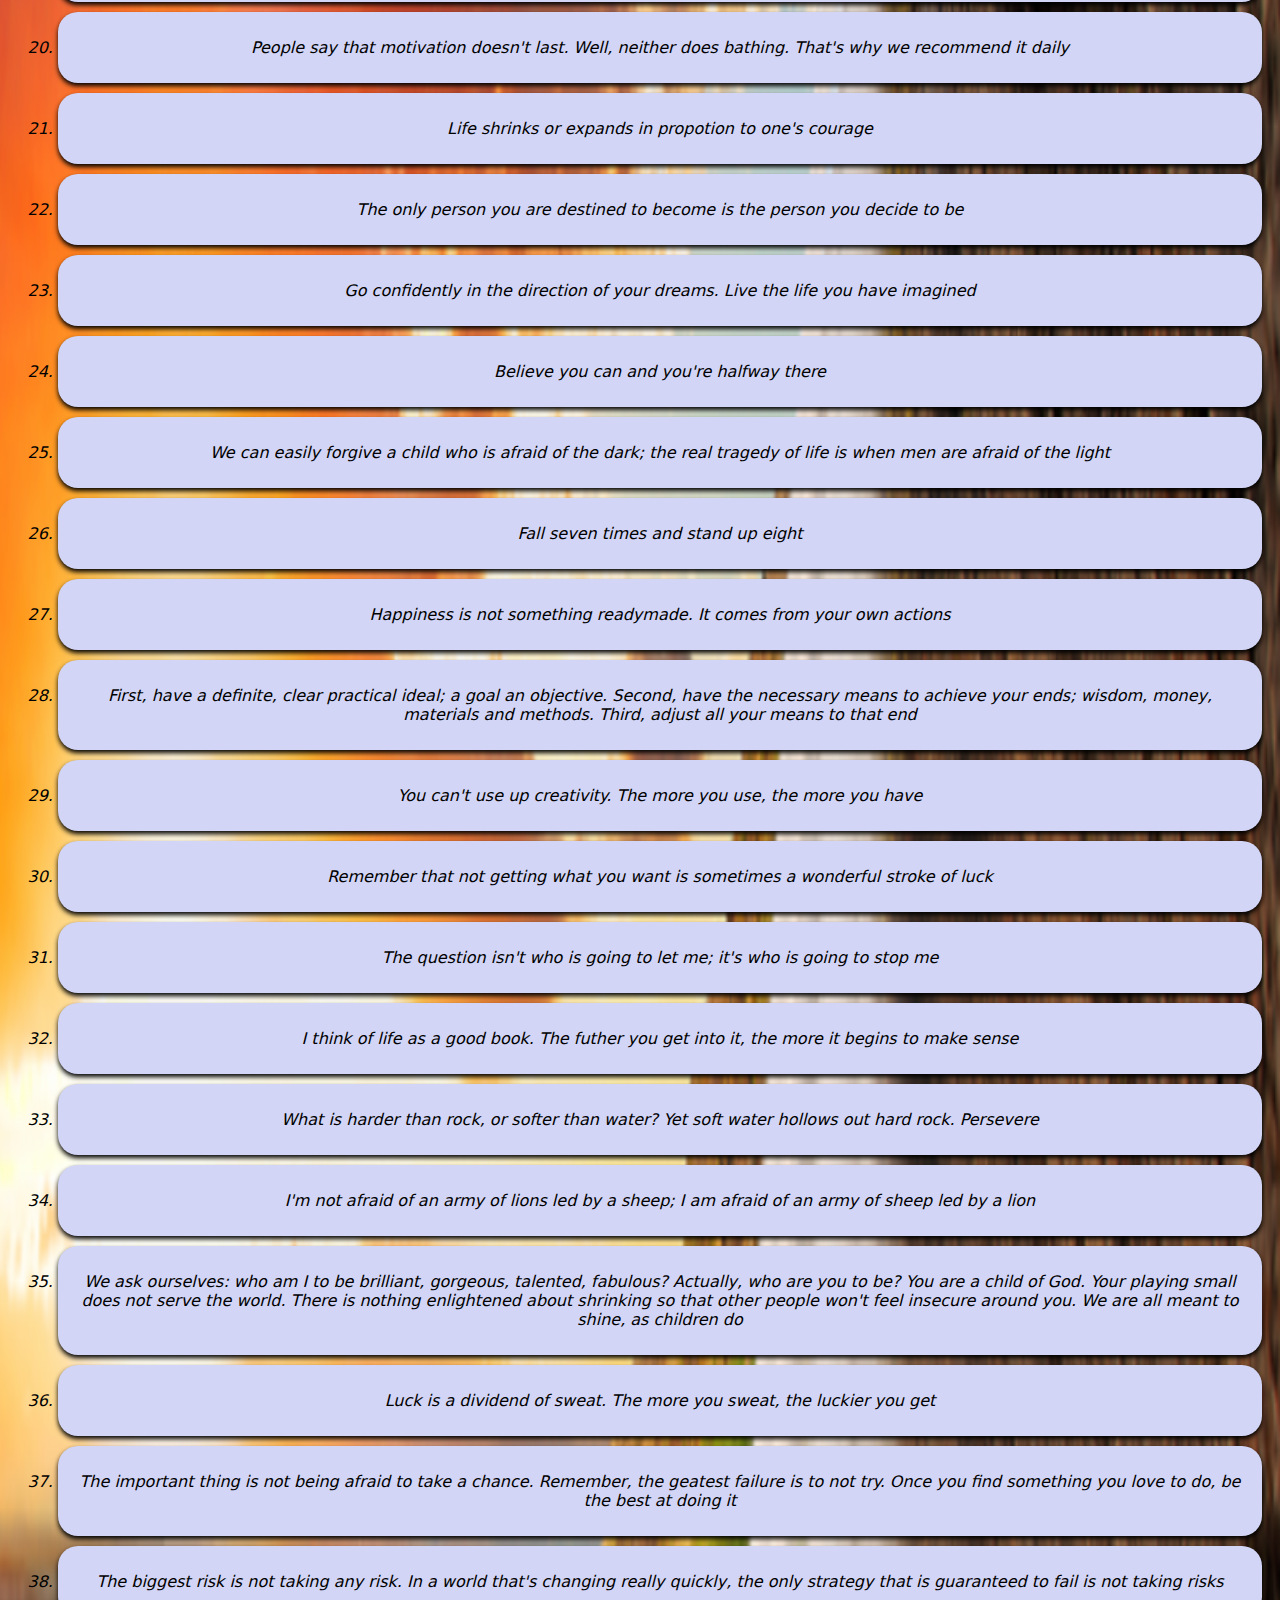
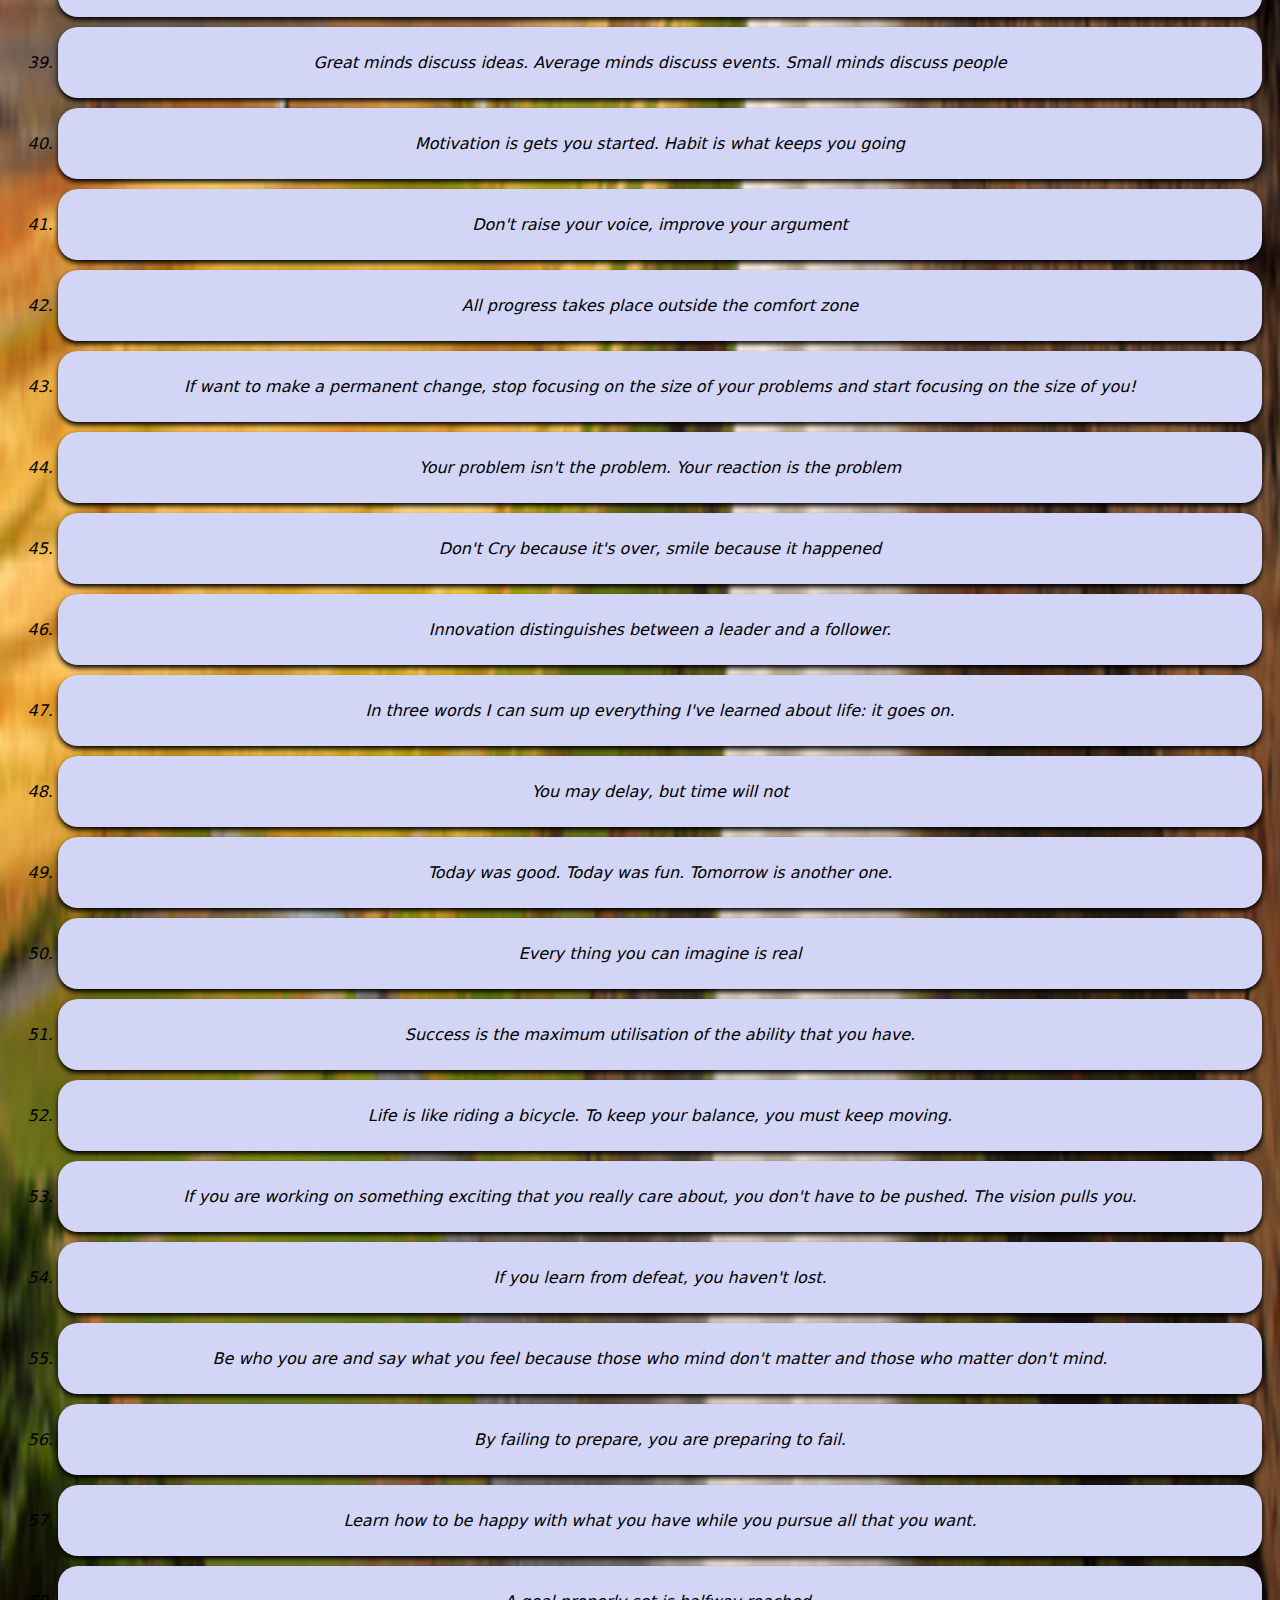
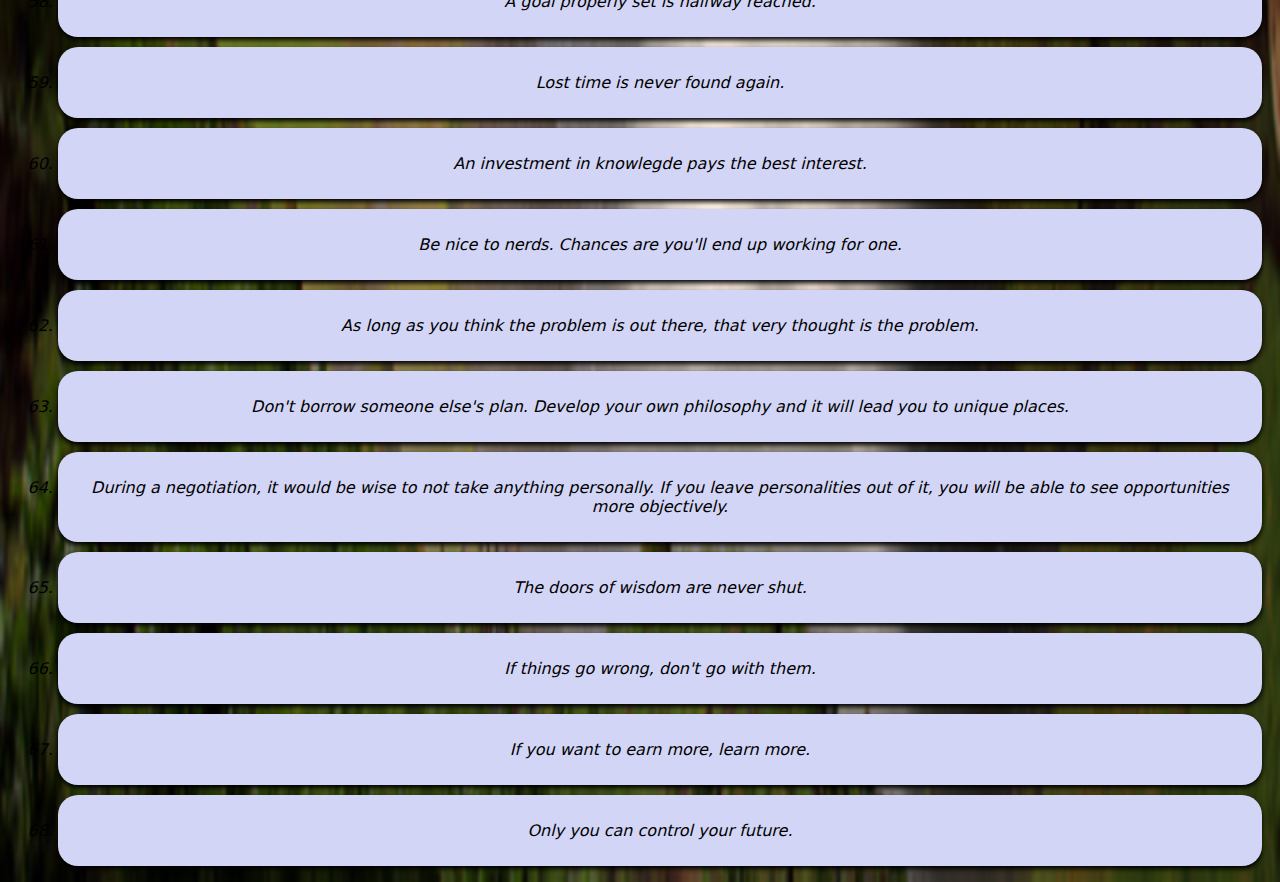
<file: lessons/life.html>
<!DOCTYPE html>
<html lang="en">
<head>
    <meta charset="UTF-8">
    <meta http-equiv="X-UA-Compatible" content="IE=edge">
    <meta name="viewport" content="width=device-width, initial-scale=1.0">
    <title>Life</title>
    <link rel="stylesheet" href="css/style.css">
</head>
<body style="background-image: url('images/fall.png'); background-size: 100% 100%;">
    <ol>
        <li><p>People change, things go <span1>wrong.</span1> Just remember <span>life goes on</span></p></li>
        <li><p><span>Life</span> is too <span1>short</span1> to wake up in the morning with <span1>regrets.</span1> So <span>love the people</span> who 
            treat you <span>right,</span> forget about the one that who <span1>don't.</span1> And believe that everything 
            <span>happens for a reason.</span> If you get a chance, take it. If it changes your <span>life,</span> let it. 
            Nobody said it would be <span1>easy,</span1> Just that it would be <span>worth it</span>
        </p></li>
        <li><p>The <span>life</span> you live is more <span>impotant</span> than the words you speak</p></li>
        <li><p>You walk through life much <span>easier</span> with a <span>smile</span> on your face</p></li>
        <li><p>In life we all have an <span1>unspeakable secret</span1>, an <span1>irreversible regret,</span1> but 
        don't <span1>stress</span1> about the past, make a plan of reaching your <span>dreams.</span></p></li>
        <li><p>Somtimes <span1>struggles</span1> are exactly what we need in our <span>life.</span> 
        If we go through our life without any <span1>obstacles,</span1> we would be crippled. We would not be
     as <span>strong</span> as what we could have been. Give every <span>opportunity a chance</span>, 
    Leave no room for regrets</p></li>
        <li><p><span>Life</span> is about <span1>falling</span1> - Living is about getting <span>back up</span></p></li>
        <li><p><span>Life</span> is tough, get a <span>helmet</span></p></li>
        <li><p>The biggest <span1>challenge</span1> in life is being yourself... In a world tryna make you like 
        everyone else.</p></li>
        <li><p>Life ain't worth living for, unless you've got something <span>worth dying for</span></p></li>
        <li><p>Live your life the way you <span>want to live it,</span> don't let other people live it for you...</p></li>
        <li><p>Nobody ever said life was <span>easy</span>... they just promised that it would be worth it</p></li>
        <li><p>Life is so ironic to understand fully, it takes <span1>sadness</span1> to know what is <span>happiness.</span> 
        Noise to distinguish silent and <span1>broken heart</span1> to find <span>true love</span></p></li>
        <li><p>Things turn out <span>best</span> for people who make the best out of the way <span>things turn out</span></p></li>
        <li><p>Life isn't about getting and having, it's about <span>giving and being</span></p></li>
        <li><p>The mind is everything. What you think you <span>become</span></p></li>
        <li><p>An <span1>unexamined</span1> life is not worth <span>living</span></p></li>
        <li><p>Your time is <span1>limited,</span1> so don't waste it living someone else's life</p></li>
        <li><p>The two most important days in your life are the day you are born and the day you 
            find out why
        </p></li>
        <li><p>People say that motivation doesn't last. Well, neither does bathing. That's why 
            we recommend it daily
        </p></li>
        <li><p>Life shrinks or expands in propotion to one's courage</p></li>
        <li><p>The only person you are destined to become is the person you decide to be</p></li>
        <li><p>Go confidently in the direction of your dreams. Live the life you have imagined</p></li>
        <li><p>Believe you can and you're halfway there</p></li>
        <li><p>We can easily forgive a child who is afraid of the dark; the real tragedy of life is when
             men are afraid of the light
        </p></li>
        <li><p>Fall seven times and stand up eight</p></li>
        <li><p>Happiness is not something readymade. It comes from your own actions</p></li>
        <li><p>First, have a definite, clear practical ideal; a goal an objective. Second, have the 
            necessary means to achieve your ends; wisdom, money, materials and methods. Third, adjust all your 
            means to that end
        </p></li>
        <li><p>You can't use up creativity. The more you use, the more you have</p></li>
        <li><p>Remember that not getting what you want is sometimes a wonderful stroke of luck</p></li>
        <li><p>The question isn't who is going to let me; it's who is going to stop me</p></li>
        <li><p>I think of life as a good book. The futher you get into it, 
            the more it begins to make sense
        </p></li>
        <li><p>What is harder than rock, or softer than water? Yet soft water hollows out hard rock. Persevere</p></li>
        <li><p>I'm not afraid of an army of lions led by a sheep; I am afraid of an army of sheep led 
            by a lion
        </p></li>
        <li><p>We ask ourselves: who am I to be brilliant, gorgeous, talented, fabulous? Actually, 
            who are you to be? You are a child of God. Your playing small does not serve the world.
             There is nothing enlightened about shrinking so that other people won't feel insecure around 
             you. We are all meant to shine, as children do
        </p></li>
        <li><p>Luck is a dividend of sweat. The more you sweat, the luckier you get</p></li>
        <li><p>The important thing is not being afraid to take a chance. Remember, the geatest failure 
            is to not try. Once you find something you love to do, be the best at doing it
        </p></li>
        <li><p>The biggest risk is not taking any risk. In a world that's changing really quickly, 
            the only strategy that is guaranteed to fail is not taking risks
        </p></li>
        <li><p>Great minds discuss ideas. Average minds discuss events. Small minds discuss people</p></li>
        <li><p>Motivation is gets you started. Habit is what keeps you going</p></li>
        <li><p>Don't raise your voice, improve your argument</p></li>
        <li><p>All progress takes place outside the comfort zone</p></li>
        <li><p>If want to make a permanent change, stop focusing on the size of your problems 
            and start focusing on the size of you!
        </p></li>
        <li><p>Your problem isn't the problem. Your reaction is the problem</p></li>
        <li><p>Don't Cry because it's over, smile because it happened</p></li>
        <li><p>Innovation distinguishes between a leader and a follower.</p></li>
        <li><p>In three words I can sum up everything I've learned about life: it goes on. </p></li>
        <li><p>You may delay, but time will not</p></li>
        <li><p>Today was good. Today was fun. Tomorrow is another one.</p></li>
        <li><p>Every thing you can imagine is real</p></li>
        <li><p>Success is the maximum utilisation of the ability that you have.</p></li>
        <li><p>Life is like riding a bicycle. To keep your balance, you must 
            keep moving.
        </p></li>
        <li><p>If you are working on something exciting that you really care 
            about, you don't have to be pushed. The vision pulls you.
        </p></li>
        <li><p>If you learn from defeat, you haven't lost.</p></li>
        <li><p>Be who you are and say what you feel because those who mind don't matter 
            and those who matter don't mind.
        </p></li>
        <li><p>By failing to prepare, you are preparing to fail.</p></li>
        <li><p>Learn how to be happy with what you have while you pursue all that you want.</p></li>
        <li><p>A goal properly set is halfway reached.</p></li>
        <li><p>Lost time is never found again.</p></li>
        <li><p>An investment in knowlegde pays the best interest.</p></li>
        <li><p>Be nice to nerds. Chances are you'll end up working for one.</p></li>
        <li><p>As long as you think the problem is out there, that very thought is 
            the problem.
        </p></li>
        <li><p>Don't borrow someone else's plan. Develop your own philosophy and 
            it will lead you to unique places.
        </p></li>
        <li><p>During a negotiation, it would be wise to not take anything personally. 
            If you leave personalities out of it, you will be able to see opportunities 
            more objectively.
        </p></li>
        <li><p>The doors of wisdom are never shut.</p></li>
        <li><p>If things go wrong, don't go with them.</p></li>
        <li><p>If you want to earn more, learn more.</p></li>
        <li><p>Only you can control your future.</p></li>
        <!--<li><p></p></li>
        <li><p></p></li>
        <li><p></p></li>
        <li><p></p></li>
        <li><p></p></li>
        <li><p></p></li>
        <li><p></p></li>
        <li><p></p></li>
        <li><p></p></li>
        <li><p></p></li>
        <li><p></p></li>
        <li><p></p></li>
        <li><p></p></li>
        <li><p></p></li>
        <li><p></p></li>
        <li><p></p></li>
        <li><p></p></li>
        <li><p></p></li>
        <li><p></p></li>
        <li><p></p></li>
        <li><p></p></li>
        <li><p></p></li>
        <li><p></p></li>
        <li><p></p></li>
        <li><p></p></li>
        <li><p></p></li>
        <li><p></p></li>
        <li><p></p></li>
        <li><p></p></li>
        <li><p></p></li>
        <li><p></p></li>
        <li><p></p></li>
        <li><p></p></li>
        <li><p></p></li>
        <li><p></p></li>
        <li><p></p></li>
        <li><p></p></li>
        <li><p></p></li>
        <li><p></p></li>
        <li><p></p></li>
        <li><p></p></li>
        <li><p></p></li>
        <li><p></p></li>
        <li><p></p></li>
        <li><p></p></li>
        <li><p></p></li>
        <li><p></p></li>
        <li><p></p></li>
        <li><p></p></li>
        <li><p></p></li>
        <li><p></p></li>
        <li><p></p></li>
        <li><p></p></li>
        <li><p></p></li>
        <li><p></p></li>
        <li><p></p></li>
        <li><p></p></li>
        <li><p></p></li>
        <li><p></p></li>
        <li><p></p></li>
        <li><p></p></li>
        <li><p></p></li>
        <li><p></p></li>
        <li><p></p></li>
        <li><p></p></li>
        <li><p></p></li>
        <li><p></p></li>
        <li><p></p></li>
        <li><p></p></li>
        <li><p></p></li>
        <li><p></p></li>
        <li><p></p></li>
        <li><p></p></li>
        <li><p></p></li>
        <li><p></p></li>
        <li><p></p></li>
        <li><p></p></li>
        <li><p></p></li>
        <li><p></p></li>
        <li><p></p></li>
        <li><p></p></li>
        <li><p></p></li>
        <li><p></p></li>
        <li><p></p></li>
        <li><p></p></li>
        <li><p></p></li>
        <li><p></p></li>
        <li><p></p></li>
        <li><p></p></li>
        <li><p></p></li>
        <li><p></p></li>
        <li><p></p></li>
        <li><p></p></li>
        <li><p></p></li>
        <li><p></p></li>
        <li><p></p></li>
        <li><p></p></li>
        <li><p></p></li>
        <li><p></p></li>
        <li><p></p></li>
        <li><p></p></li>
        <li><p></p></li>
        <li><p></p></li>
        <li><p></p></li>
        <li><p></p></li>
        <li><p></p></li>
        <li><p></p></li>
        <li><p></p></li>
        <li><p></p></li>
        <li><p></p></li>
        <li><p></p></li>
        <li><p></p></li>
        <li><p></p></li>
        <li><p></p></li>
        <li><p></p></li>-->
    </ol>
</body>
</html>
</file>
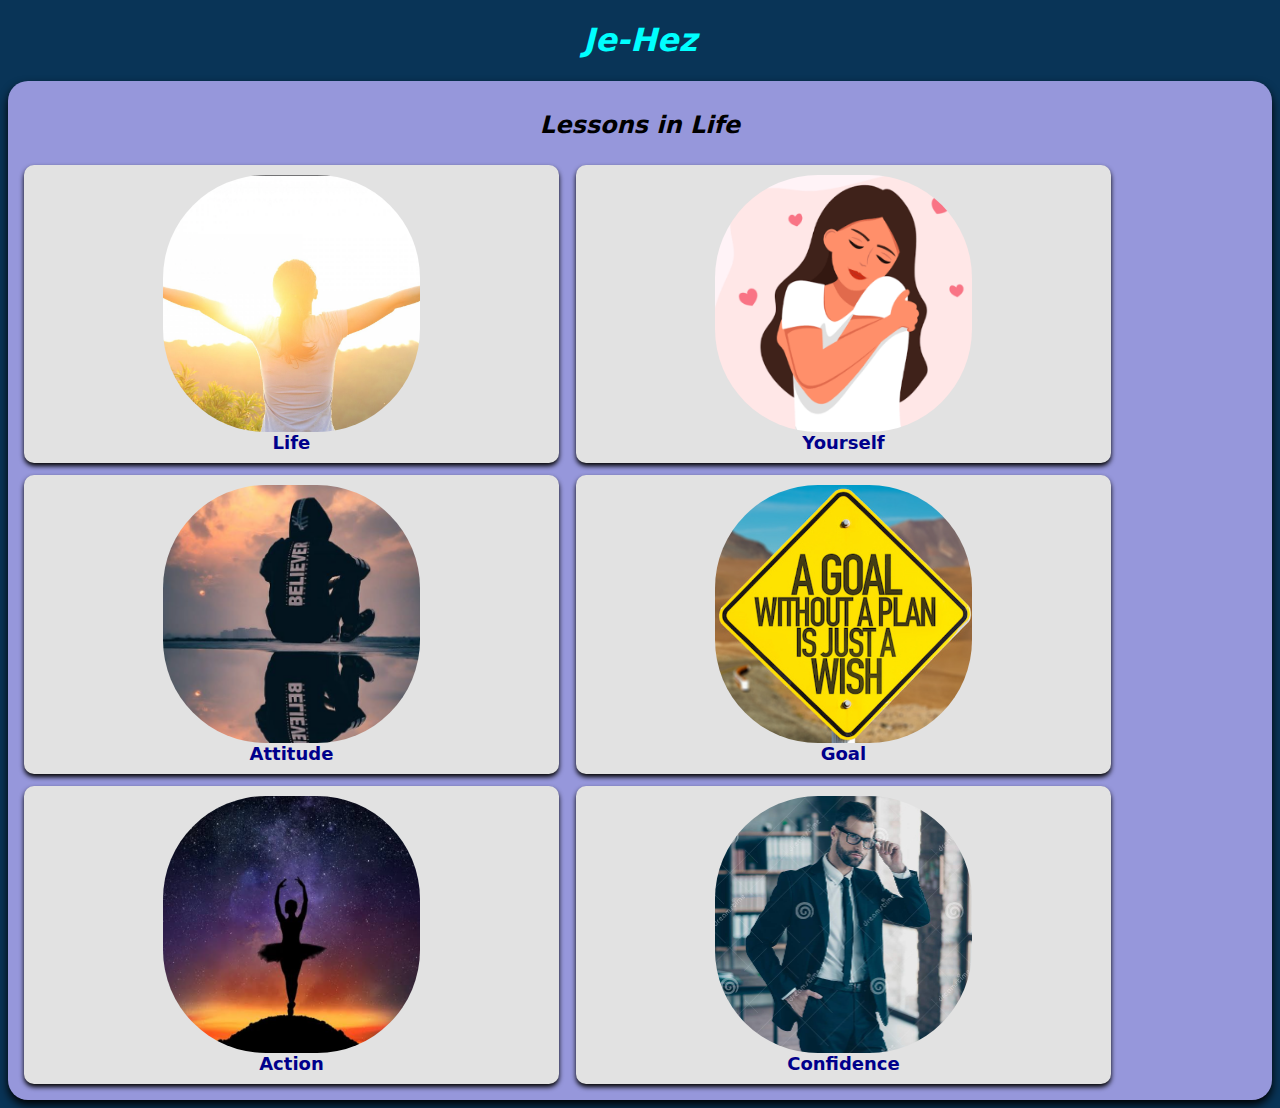
<file: lessons/topics.html>
<!DOCTYPE html>
<html lang="en">
<head>
    <meta charset="UTF-8">
    <meta http-equiv="X-UA-Compatible" content="IE=edge">
    <meta name="viewport" content="width=device-width, initial-scale=1.0">
    <title>Topics</title>
    <link rel="stylesheet" href="css/topics.css">
</head>
<body>
    <h1>Je-Hez</h1>
    <div class="vid">
        <h2>Lessons in Life</h2>
        <div class="link">
                <a href="life.html"><img src="images/life.png">Life</a>
                <a href="yourself.html"><img src="images/yourself.png">Yourself</a>
                <a href="attitude.html"><img src="images/attitude.png">Attitude</a>
                <a href="goal.html"><img src="images/goal.png">Goal</a>
                <a href="action.html"><img src="images/action.png">Action</a>
                <a href="confidence.html"><img src="images/confidence.png">Confidence</a>
               <!--<li><a href="">Hard work</a></li>
                <li><a href="">Failure</a></li>
                <li><a href="">Stay Strong Through Failures</a></li>
                <li><a href="">Positive</a></li>
                <li><a href="">Time</a></li>
                <li><a href="">Power</a></li>
                <li><a href="">Accuracy</a></li>
                <li><a href="">Change</a></li>
                <li><a href="">Hard Times</a></li>
                <li><a href="">Being Real</a></li>
                <li><a href="">Keep Trying</a></li>
                <li><a href="">Encouraging</a></li>
                <li><a href="">Inspiration</a></li>
                <li><a href="">Experience</a></li>
                <li><a href="">Business</a></li>
                <li><a href="">SomeTimes</a></li>
                <li><a href="">Mistake</a></li>
                <li><a href="">Forgiveness</a></li>
                <li><a href="">Happiness</a></li>
                <li><a href="">People</a></li>
                <li><a href="">Fake People</a></li>
                <li><a href="">Giveup</a></li>
                <li><a href="">Funny an Smile</a></li>
                <li><a href="">Present Future Past</a></li>
                <li><a href="">Appreciation</a></li>
                <li><a href="">Love</a></li>
                <li><a href="">Short Quotes</a></li>
                <li><a href="">Wisdom</a></li>
                <li><a href="">Fitness and Workout</a></li>
                <li><a href="">Proverbs</a></li>-->
        </div>
    </div>
</body>
</html>
</file>
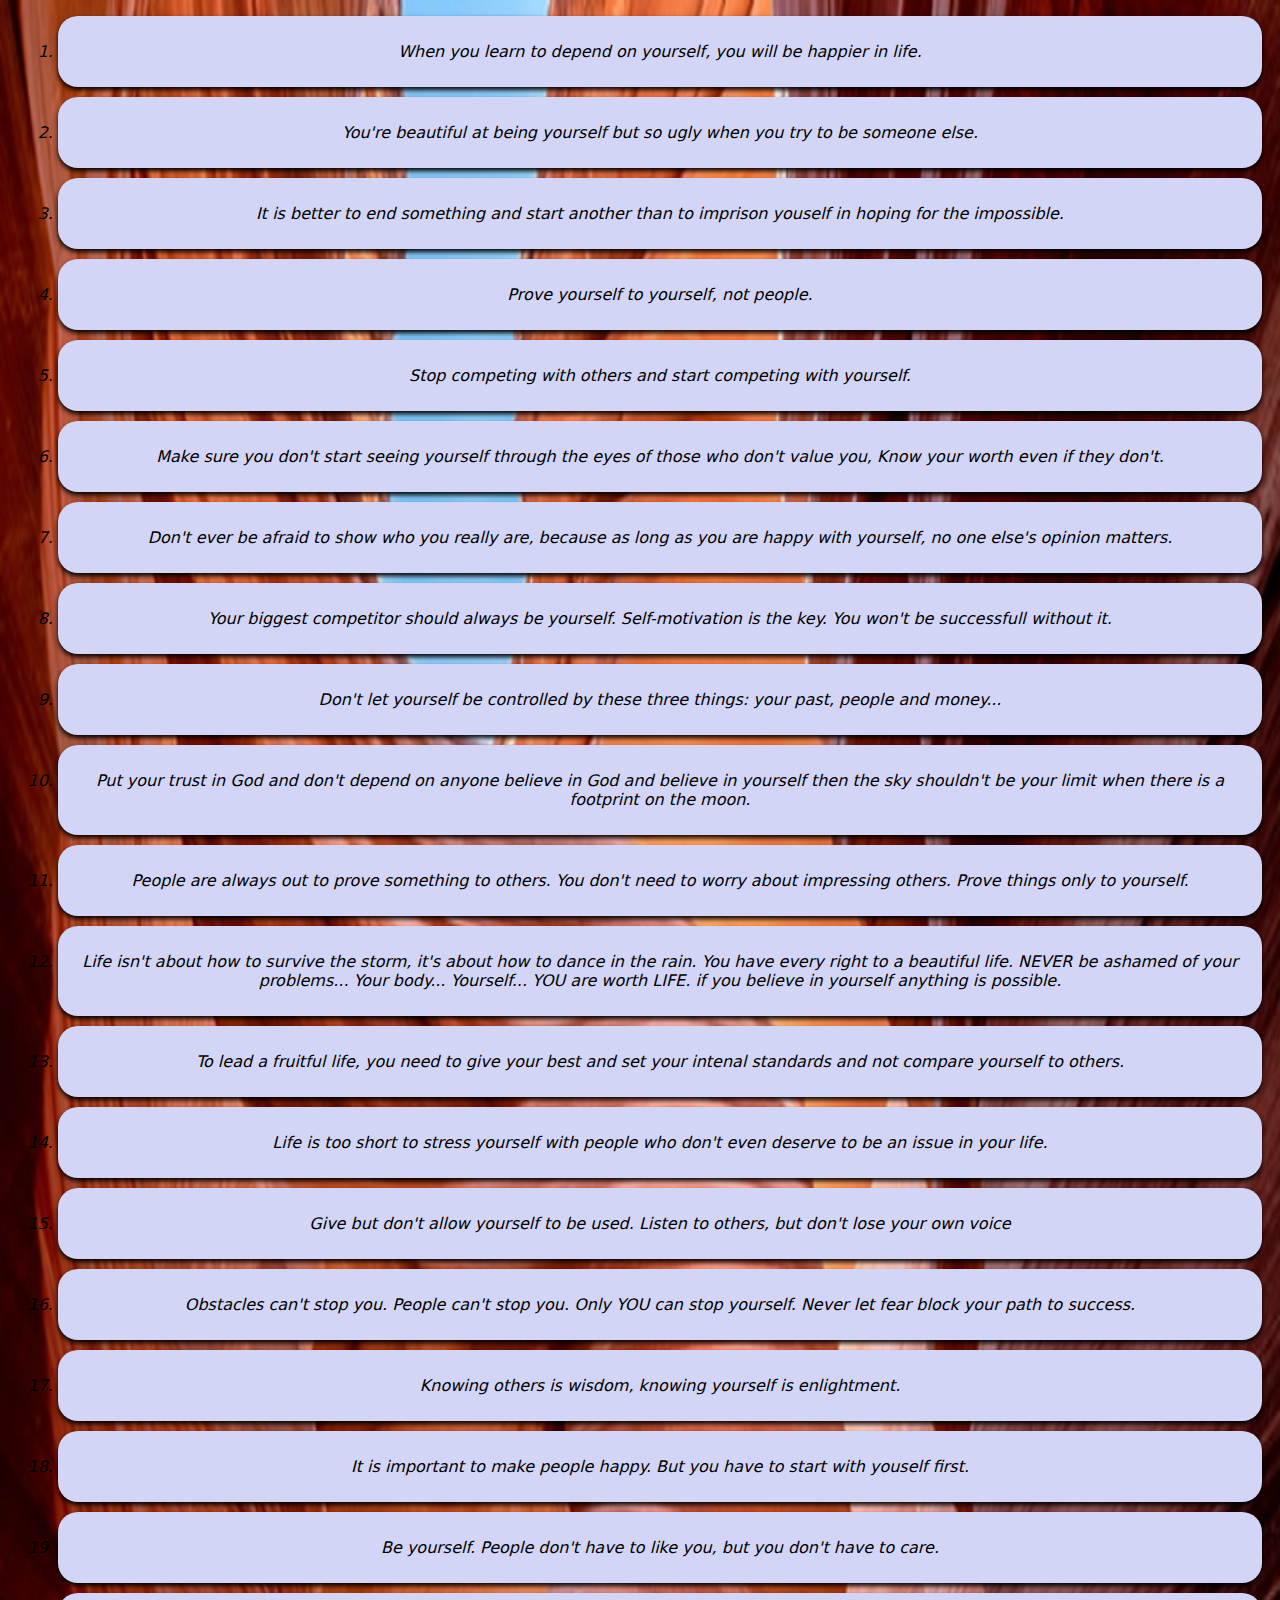
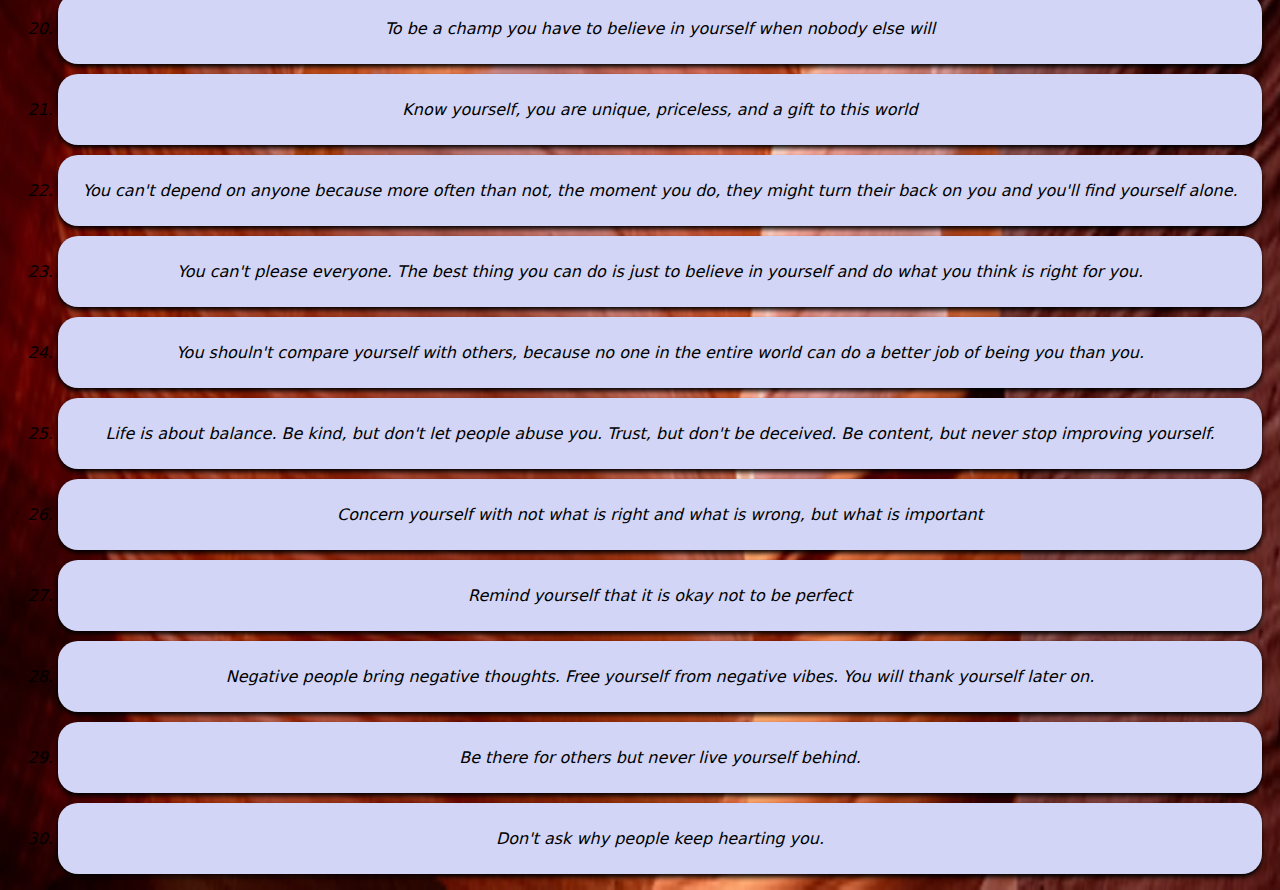
<file: lessons/yourself.html>
<!DOCTYPE html>
<html lang="en">
<head>
    <meta charset="UTF-8">
    <meta http-equiv="X-UA-Compatible" content="IE=edge">
    <meta name="viewport" content="width=device-width, initial-scale=1.0">
    <title>Yourself</title>
    <link rel="stylesheet" href="css/style.css">
</head>
<body style="background-image: url('images/desert.png'); background-size: 100% 100%;">
   <ol>
    <li><p>When you learn to depend on yourself, you will be happier in life.</p></li>
    <li><p>You're beautiful at being yourself but so ugly when you try to be someone else.</p></li>
    <li><p>It is better to end something and start another than to imprison youself in hoping
        for the impossible.
    </p></li>
    <li><p>Prove yourself to yourself, not people.</p></li>
    <li><p>Stop competing with others and start competing with yourself.</p></li>
    <li><p>Make sure you don't start seeing yourself through the eyes of those who 
        don't value you, Know your worth even if they don't.
    </p></li>
    <li><p>Don't ever be afraid to show who you really are, because as long as you are happy 
        with yourself, no one else's opinion matters.
    </p></li>
    <li><p>Your biggest competitor should always be yourself. Self-motivation is the key. You 
        won't be successfull without it.
    </p></li>
    <li><p>Don't let yourself be controlled by these three things: your past, people and money...</p></li>
    <li><p>Put your trust in God and don't depend on anyone believe in God and believe in yourself 
        then the sky shouldn't be your limit when there is a footprint on the moon.
    </p></li>
    <li><p>People are always out to prove something to others. You don't need to worry about 
        impressing others. Prove things only to yourself.
    </p></li>
    <li><p>Life isn't about how to survive the storm, it's about how to dance in the rain.
         You have every right to a beautiful life. NEVER be ashamed of your problems... 
         Your body... Yourself... YOU are worth LIFE. if you believe in yourself anything 
         is possible.
    </p></li>
    <li><p>To lead a fruitful life, you need to give your best and set your intenal standards 
        and not compare yourself to others.
    </p></li>
    <li><p>Life is too short to stress yourself with people who don't even deserve to be an issue 
        in your life.
    </p></li>
    <li><p>Give but don't allow yourself to be used. Listen to others, but don't lose your 
        own voice
    </p></li>
    <li><p>Obstacles can't stop you. People can't stop you. Only YOU can stop yourself. Never let 
        fear block your path to success.
    </p></li>
    <li><p>Knowing others is wisdom, knowing yourself is enlightment.</p></li>
    <li><p>It is important to make people happy. But you have to start with youself first.</p></li>
    <li><p>Be yourself. People don't have to like you, but you don't have to care.</p></li>
    <li><p>To be a champ you have to believe in yourself when nobody else will</p></li>
    <li><p>Know yourself, you are unique, priceless, and a gift to this world </p></li>
    <li><p>You can't depend on anyone because more often than not, the moment you do, 
        they might turn their back on you and you'll find yourself alone. 
    </p></li>
    <li><p>You can't please everyone. The best thing you can do is just to believe in yourself 
        and do what you think is right for you.
    </p></li>
    <li><p>You shouln't compare yourself with others, because no one in the entire 
        world can do a better job of being you than you.
    </p></li>
    <li><p>Life is about balance. Be kind, but don't let people abuse 
        you. Trust, but don't be deceived. Be content, but never stop improving yourself.
    </p></li>
    <li><p>Concern yourself with not what is right and what is wrong, but what is important</p></li>
    <li><p>Remind  yourself that it is okay not to be perfect</p></li>
    <li><p>Negative people bring negative thoughts. Free yourself from negative vibes. 
        You will thank yourself later on.
    </p></li>
    <li><p>Be there for others but never live yourself behind.</p></li>
    <li><p>Don't ask why people keep hearting you.</p></li>
    <!--<li><p></p></li>
    <li><p></p></li>
    <li><p></p></li>
    <li><p></p></li>
    <li><p></p></li>
    <li><p></p></li>
    <li><p></p></li>
    <li><p></p></li>
    <li><p></p></li>
    <li><p></p></li>
    <li><p></p></li>
    <li><p></p></li>
    <li><p></p></li>
    <li><p></p></li>
    <li><p></p></li>
    <li><p></p></li>
    <li><p></p></li>
    <li><p></p></li>-->

   </ol> 
</body>
</html>
</file>
<file: css/index.css>
* {
    box-sizing: border-box;
    font-family: system-ui, -apple-system, BlinkMacSystemFont, 'Segoe UI', Roboto, Oxygen, Ubuntu, Cantarell, 'Open Sans', 'Helvetica Neue', sans-serif;
}
.body {
    text-align: center;
}
.slider > p {
    font-weight: bold;
    font-size: large;
}
.div {
    position: relative;
    display: inline-block;
    background-color: rgb(235, 235, 235);
    width: 100%;
    padding-top: 1px;
    box-shadow: 0 3px 5px 0 black;
    border-radius: 5px;
}
.div > .dd, .div > p, .div > img {
    float: left;
}
.div > p, .div > .dd {
    width: 40%;
}
.div > p {
    font-weight: bold;
    padding-top: 8px;
    margin: -5px;
    font-size: x-large;
    font-style: italic;
    color: darkblue;
}
h1 {
    color: aqua;
    font-style: italic;
}
.head {
    color: darkblue;
    font-style: italic;
}
.slider {
    width: auto;
    text-align: center;
    position: inherit;
    border-radius: 20px;
    box-shadow: 0 5px 10px 0 black;
    padding: 10px;
    background-color: rgb(214, 214, 253);
}
.im {
    width: 90%;
    height: auto;
    border-radius: 20px;
}
.active {
    background-color: #2e2d2d;
}
.mySlides {display: none;}
img {vertical-align: middle;}
.dot {
    height: 15px;
    width: 15px;
    margin: 0 2px;
    background-color: #bbb;
    border-radius: 50%;
    display: inline-block;
    transition: background-color 0.6s ease;
}
.fade {
    animation-name: fade;
    animation-duration: 1.5s;
}
@keyframes fade {
    from {opacity: .4}
    to {opacity: 1}
}
.start {
    width: 100%;
    box-shadow: 0 3px 5px 0 black;
    text-decoration: none;
    text-align: center;
    border-radius: 10px;
    background-color: white;
    margin-top: 10px;
}
.start:hover {
    color: aqua;
    background-color: rgb(8, 52, 82);
}
body {
    background-color: rgb(9, 52, 87);
}
.png {
    margin: -6px;
    margin-left: 16px;
    margin-right: 1px;
    margin-top: -10px;
}
.pn:hover {
    color: blue;
}
.img {
    margin: -6px;
    margin-right: 5px;
    margin-left: 5px;
}
.dd-content {
    position: absolute;
    width: 100%;
    height: 0;
    transition: height 1s;
    overflow: hidden;
    background: rgba(0, 0, 0, 0.7);
}
a {
    text-decoration: none;
    padding: 10px;
    display: block;
    color: darkblue;
    font-size: large;
    font-weight: bold;
}
.dis > a:hover {
    color: aqua;
    background-color: rgb(6, 84, 148);
}
.dd:hover > .dd-content {
    height: 100%;
    position: fixed;
}
h2 {
    margin: 0px;
    text-align: center;
    padding: 20px;
}
.dis {
    width: 80%;
    background-color: rgb(216, 216, 216);
    color: black;
    display: block;
    margin: 0;
    top: 0;
    border-bottom-right-radius: 10px;
    border-bottom-left-radius: 10px;
    box-shadow: 0 3px 5px 0 black;
}
.mySlides > p {
    font-weight: bold;
}
</file>
<file: css/about.css>
.body {
    background-color: rgb(225, 225, 248);
    box-shadow: 0 5px 10px 0 black;
    border-radius: 20px;
    font-family: system-ui, -apple-system, BlinkMacSystemFont, 'Segoe UI', Roboto, Oxygen, Ubuntu, Cantarell, 'Open Sans', 'Helvetica Neue', sans-serif;
    padding: 15px;
    text-align: center;
    margin: 15px;
}
body {
    background: rgb(9, 52, 87);
}
h2, p {
    color: black;
}
p {
    font-style: italic;
    font-weight: 500;
}
* {
    box-sizing: border-box;
    font-family: system-ui, -apple-system, BlinkMacSystemFont, 'Segoe UI', Roboto, Oxygen, Ubuntu, Cantarell, 'Open Sans', 'Helvetica Neue', sans-serif;
}
.div {
    position: relative;
    display: inline-block;
    background-color: rgb(235, 235, 235);
    width: 100%;
    padding-top: 1px;
    box-shadow: 0 3px 5px 0 black;
    border-radius: 5px;
}
.div > .dd, .div > p, .div > img {
    float: left;
}
.div > p, .div > .dd {
    width: 40%;
}
.div > p {
    font-weight: bold;
    padding-top: 8px;
    margin: -5px;
    font-size: x-large;
    font-style: italic;
    color: darkblue;
}
.head {
    color: darkblue;
    font-style: italic;
    text-align: center;
    padding: 20px;
    margin: 0;
}
.png {
    margin: -6px;
    margin-left: 16px;
    margin-right: 1px;
    margin-top: -10px;
}
.img {
    margin: -6px;
    margin-right: 5px;
    margin-left: 5px;
}
.dd-content {
    position: absolute;
    width: 100%;
    height: 0;
    transition: height 1s;
    overflow: hidden;
    background: rgba(0, 0, 0, 0.7);
}
a {
    text-decoration: none;
    padding: 10px;
    display: block;
    color: darkblue;
    font-size: large;
    font-weight: bold;
}
.dis > a:hover {
    color: aqua;
    background-color: rgb(6, 84, 148);
}
.dd:hover > .dd-content {
    height: 100%;
    position: fixed;
}
.dis {
    width: 80%;
    background-color: rgb(216, 216, 216);
    color: black;
    display: block;
    margin: 0;
    top: 0;
    border-bottom-right-radius: 10px;
    border-bottom-left-radius: 10px;
    box-shadow: 0 3px 5px 0 black;
}
</file>
<file: css/collections.css>
* {
    box-sizing: border-box;
    font-family: system-ui, -apple-system, BlinkMacSystemFont, 'Segoe UI', Roboto, Oxygen, Ubuntu, Cantarell, 'Open Sans', 'Helvetica Neue', sans-serif;
}
.div {
    position: relative;
    display: inline-block;
    background-color: rgb(235, 235, 235);
    width: 100%;
    padding-top: 1px;
    box-shadow: 0 3px 5px 0 black;
    border-radius: 5px;
}
.div > .dd, .div > p, .div > img {
    float: left;
}
.div > p, .div > .dd {
    width: 40%;
}
.div > p {
    margin: -5px;
    padding-top: 8px;
    font-weight: bold;
    font-size: x-large;
    font-style: italic;
    color: darkblue;
}
.head {
    color: darkblue;
    font-style: italic;
    text-align: center;
    padding: 20px;
    margin: 0;
}
.png {
    margin: -6px;
    margin-left: 16px;
    margin-right: 1px;
    margin-top: -10px;
}
.img {
    margin: -6px;
    margin-right: 5px;
    margin-left: 5px;
}
.dd-content {
    position: absolute;
    width: 100%;
    height: 0;
    transition: height 1s;
    overflow: hidden;
    background: rgba(0, 0, 0, 0.7);
}
a > p {
    font-size: small;
    padding: 0;
    margin: 0;
    color: darkgreen;
}
a {
    text-decoration: none;
    padding: 10px;
    display: block;
    color: darkblue;
    font-size: large;
    font-weight: bold;
}
.dis > a:hover {
    color: aqua;
    background-color: rgb(6, 84, 148);
}
.dd:hover > .dd-content {
    height: 100%;
    position: fixed;
}
.dis {
    width: 80%;
    background-color: rgb(216, 216, 216);
    color: black;
    display: block;
    margin: 0;
    top: 0;
    border-bottom-right-radius: 10px;
    border-bottom-left-radius: 10px;
    box-shadow: 0 3px 5px 0 black;
}
h1 {
    color: aqua;
    font-style: italic;
}
body {
    background-color: rgb(9, 52, 87);
}
.body {
    text-align: center;
}
.main > a {
    font-size: larger;
    font-weight: bold;
}
.main > a:hover {
    color: aqua;
    background-color: rgb(6, 84, 148);
    border-radius: 10px;
}
.main > a > img {
    display: block;
    margin-left: auto;
    margin-right: auto;
    height: 100px;
    border-radius: 40%;
}
.main {
    width: auto;
    text-align: center;
    position: inherit;
    border-radius: 15px;
    margin-bottom: 10px;
    padding: 5px;
    box-shadow: 0 5px 10px 0 black;
    background-color: rgb(214, 214, 253);
}
.maini > a {
    font-size: larger;
    font-weight: bold;
}
/*.maini > a:hover {
    color: aqua;
    background-color: rgb(6, 84, 148);
    border-radius: 10px;
}*/
.maini > a > img {
    display: block;
    margin-left: auto;
    margin-right: auto;
    height: 100px;
    border-radius: 40%;
}
.maini {
    width: auto;
    text-align: center;
    position: inherit;
    border-radius: 15px;
    margin-bottom: 10px;
    padding: 5px;
    box-shadow: 0 5px 10px 0 black;
    background-color: rgb(214, 214, 253);
}
</file>
<file: css/nav.css>
* {
    box-sizing: border-box;
    font-family: system-ui, -apple-system, BlinkMacSystemFont, 'Segoe UI', Roboto, Oxygen, Ubuntu, Cantarell, 'Open Sans', 'Helvetica Neue', sans-serif;
}
.div {
    position: relative;
    display: inline-block;
    background-color: rgb(235, 235, 235);
    width: 100%;
    padding-top: 8px;
    box-shadow: 0 3px 5px 0 black;
    border-radius: 5px;
}
.div > .dd, .div > p, .div > img {
    float: left;
}
.div > p, .div > .dd {
    width: 40%;
}
.div > p {
    font-weight: bold;
    font-size: larger;
    font-style: italic;
    color: darkblue;
}
.head {
    color: darkblue;
    font-style: italic;
    text-align: center;
    padding: 20px;
    margin: 0;
}
.png {
    margin: -6px;
    margin-left: 16px;
    margin-right: 1px;
    margin-top: -10px;
}
.img {
    margin: -6px;
    margin-right: 5px;
    margin-left: 5px;
}
.dd-content {
    position: absolute;
    width: 100%;
    height: 0;
    transition: height 1s;
    overflow: hidden;
    background: rgba(0, 0, 0, 0.7);
}
a {
    text-decoration: none;
    padding: 10px;
    display: block;
    color: darkblue;
    font-size: large;
    font-weight: bold;
}
.dis > a:hover {
    color: aqua;
    background-color: rgb(6, 84, 148);
}
.dd:hover > .dd-content {
    height: 100%;
    position: fixed;
}
.dis {
    width: 50%;
    background-color: rgb(216, 216, 216);
    color: black;
    display: block;
    margin: 0;
    top: 0;
    border-bottom-right-radius: 10px;
    border-bottom-left-radius: 10px;
    box-shadow: 0 3px 5px 0 black;
}
</file>
<file: lessons/css/style.css>
* {
    box-sizing: border-box;
    font-family: system-ui, -apple-system, BlinkMacSystemFont, 'Segoe UI', Roboto, Oxygen, Ubuntu, Cantarell, 'Open Sans', 'Helvetica Neue', sans-serif;

}
li {
    border-radius: 20px;
    box-shadow: 0 3px 5px 0 black;
    padding: 10px;
    text-align: center;
    margin: 10px;
    background-color: rgb(210, 213, 245);
    font-style: italic;
    font-weight: 500;
}
</file>
<file: lessons/css/join.css>
body {
    text-align: center;
    background-color: rgb(9, 52, 87);
    font-family: system-ui, -apple-system, BlinkMacSystemFont, 'Segoe UI', Roboto, Oxygen, Ubuntu, Cantarell, 'Open Sans', 'Helvetica Neue', sans-serif;
}
* {
    box-sizing: border-box;
}
h1 {
    color: aqua;
    font-style: italic;
}
h2 {
    color: rgb(3, 21, 102);
}
.form-container {
    padding: 15px;
    margin: 10px;
    box-shadow: 0 3px 5px 0 aqua;
    background-color: rgb(225, 225, 248);
    border-radius: 20px;
}
.input:last-child {
    margin-bottom: 0px;
}
.input {
    margin-bottom: 15px;
    width: ;
    border-radius: 5px;
    padding: 8px;
    border: none;
    box-shadow: 0 3px 5px 0 black;
    font-weight: bold;
    font-style: italic;
    color: aqua;
    background-color: rgb(9, 52, 87);
}
.input:hover {
    color: aqua;
    background-color: rgb(6, 84, 148);
}
</file>
<file: lessons/css/topics.css>
* {
    box-sizing: border-box;
    font-family: system-ui, -apple-system, BlinkMacSystemFont, 'Segoe UI', Roboto, Oxygen, Ubuntu, Cantarell, 'Open Sans', 'Helvetica Neue', sans-serif;
}
.vid {
    background-color: rgb(150, 151, 219);
    box-shadow: 0 5px 10px 0 black;
    border-radius: 20px;
    padding: 10px;
}
body {
    background: rgb(9, 52, 87);
}
h1 {
    color: aqua;
    font-style: italic;
    text-align: center;
}
.vid > h2 {
    font-style: italic;
    text-align: center;
}
.vid {
    top: 0px;
    left: 0px;
    width: 100%;
}
.vid > .link > a {
    border-radius: 10px;
    margin: 6px;
    background-color: rgb(226, 226, 226);
    box-shadow: 0 3px 5px 0 black;
    text-decoration: none;
    color: darkblue;
}
.link a {
    display: inline-block;
    width: 43%;
    padding: 10px;
    text-align: center;
    font-weight: bold;
    font-size: large;
}
.link a:hover {
    color: aqua;
    background-color: darkblue;
}
.link > a > img {
    display: block;
    margin-left: auto;
    margin-right: auto;
    width: 50%;
    border-radius: 40%;
}
</file>
